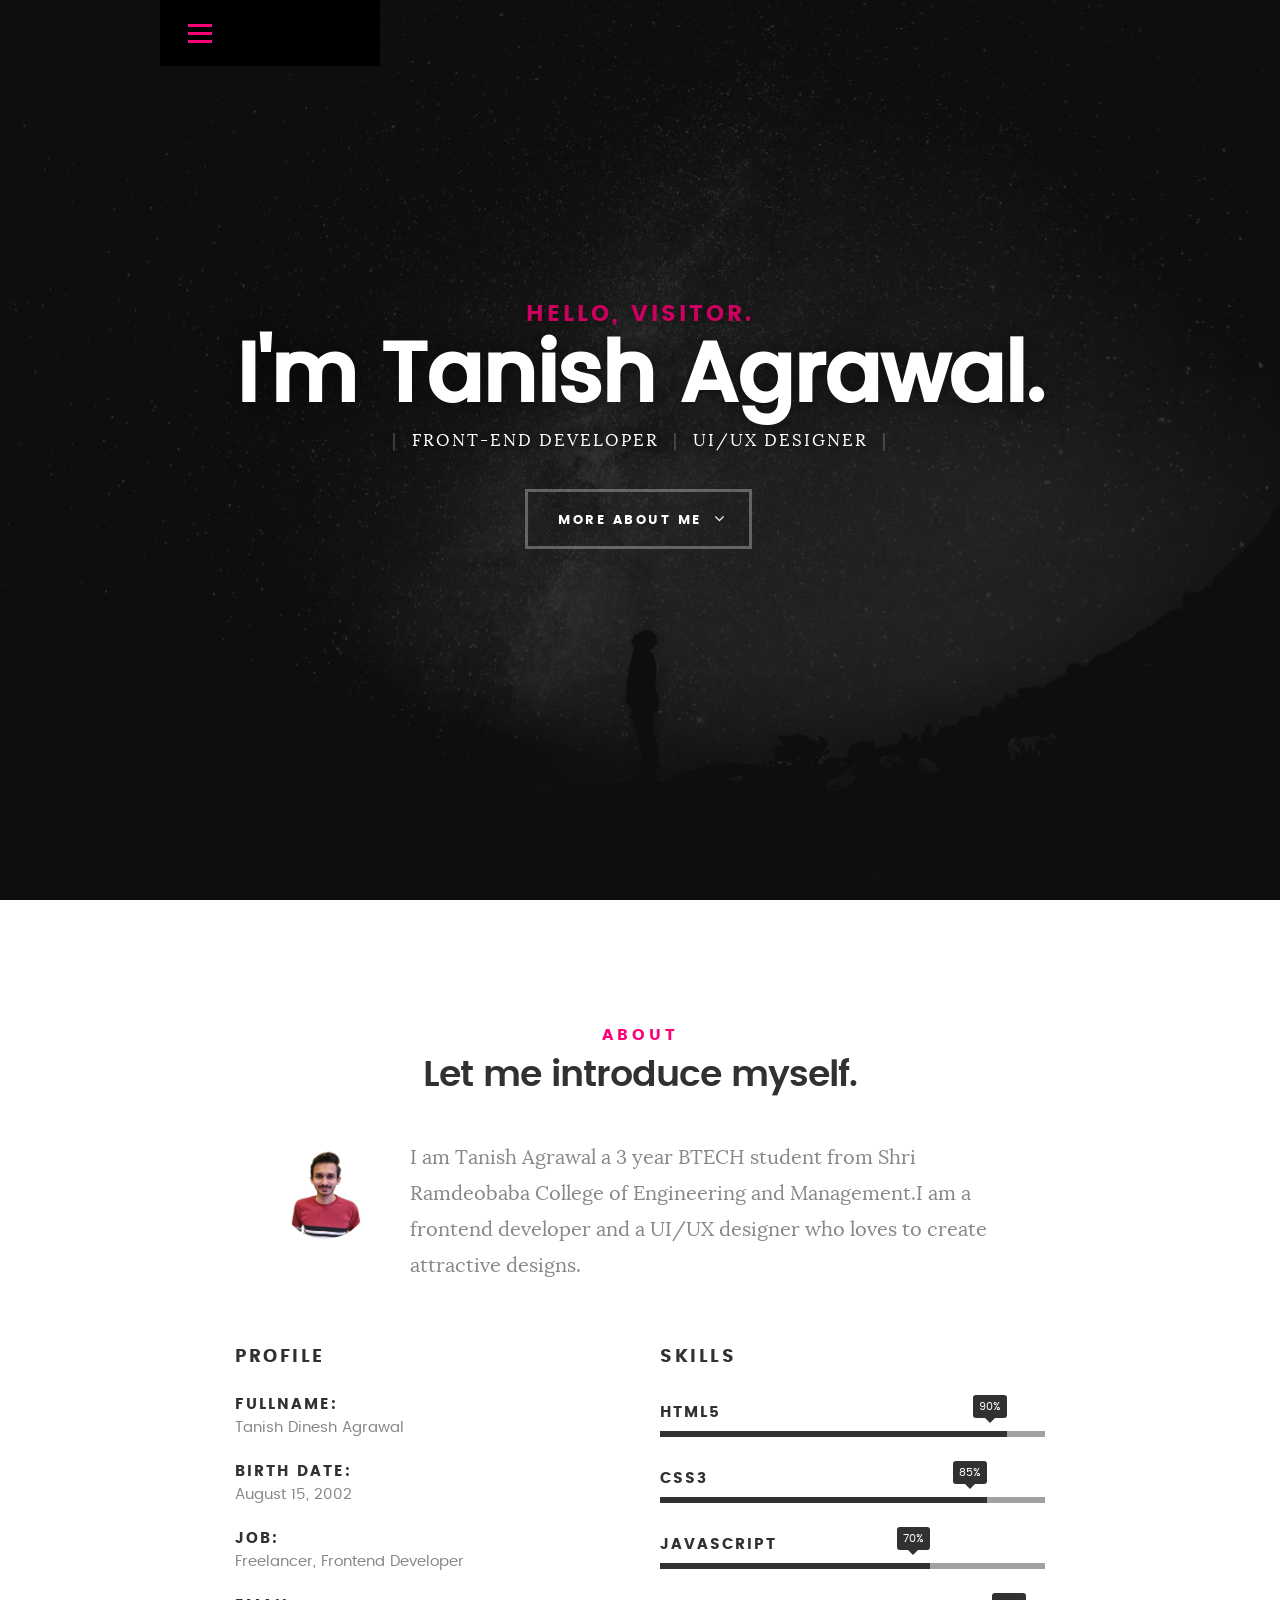
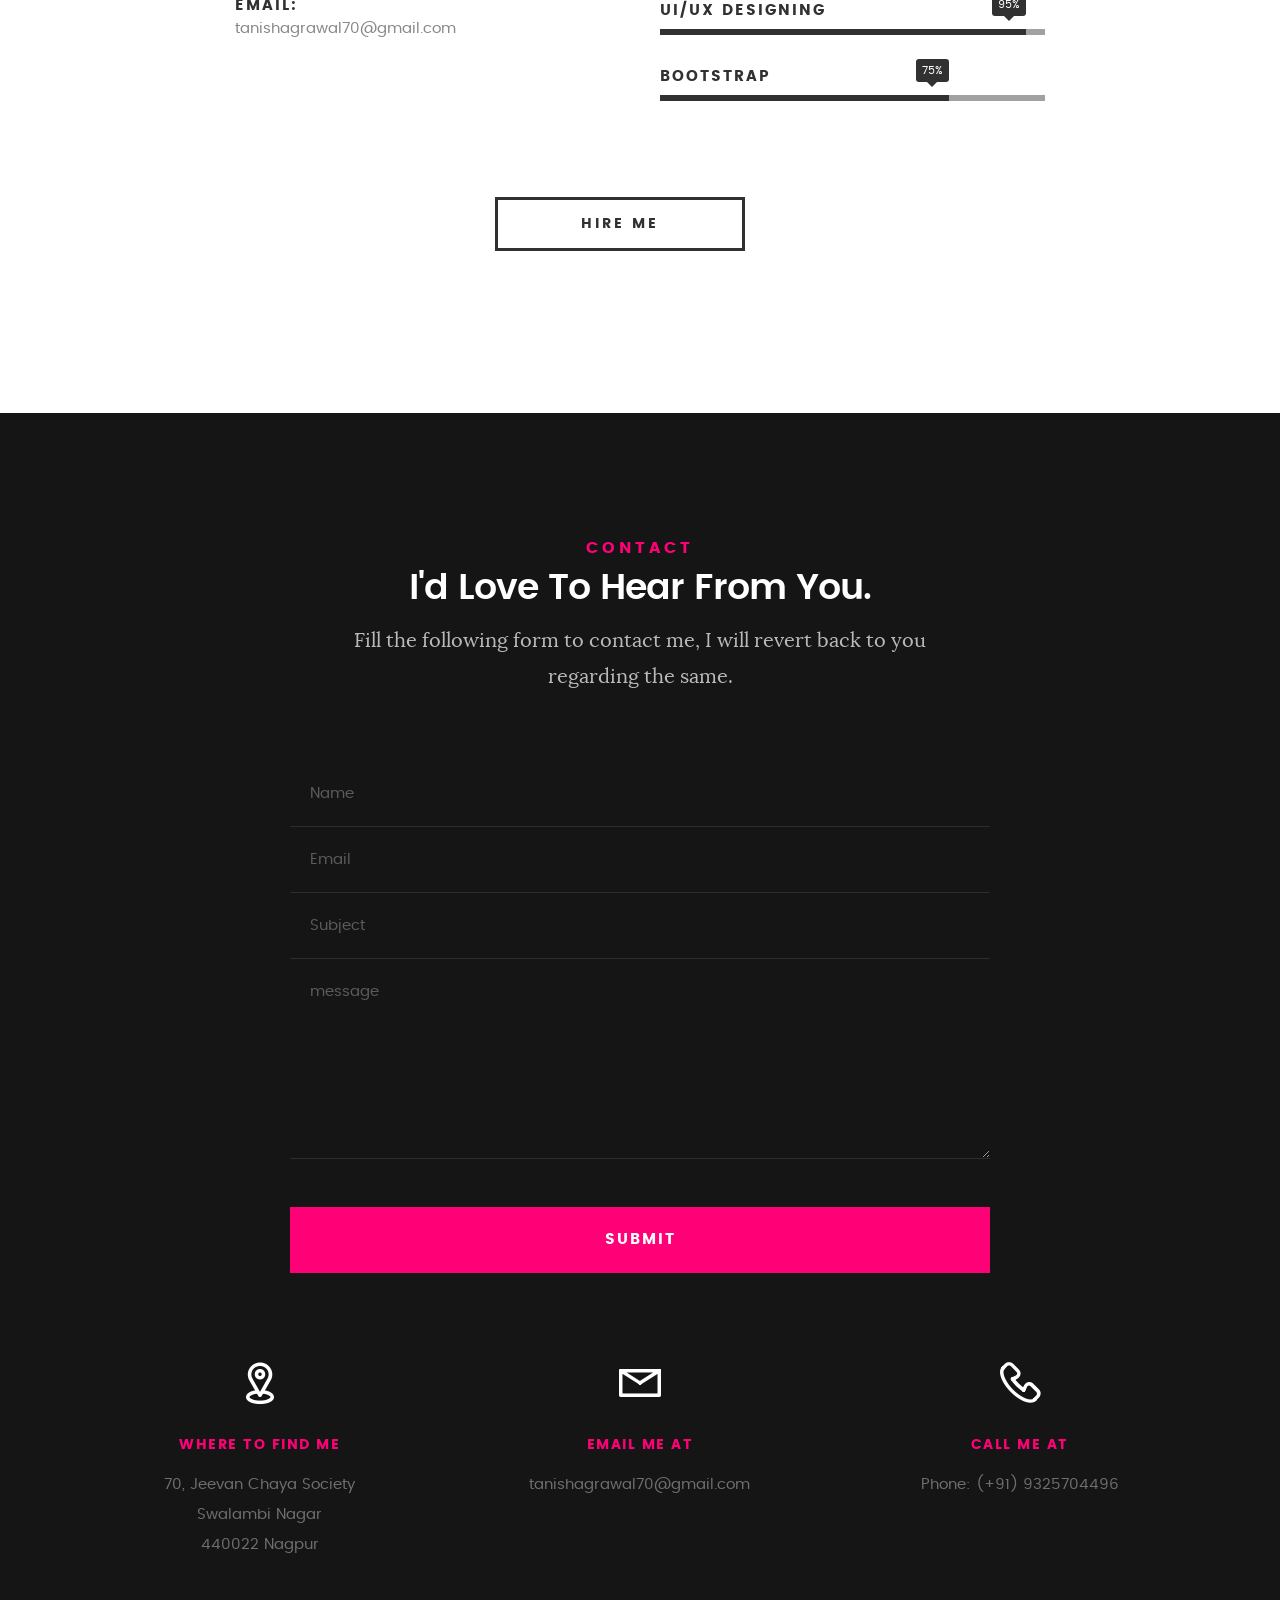
<file: index.html>
<!DOCTYPE html>
<html class="no-js" lang="en">
<head>


   <meta charset="utf-8">
	<title>Portfolio Website</title>
	<meta name="description" content="">
	<meta name="author" content="">


	<meta name="viewport" content="width=device-width, initial-scale=1, maximum-scale=1">


   <link rel="stylesheet" href="css/base.css">
   <link rel="stylesheet" href="css/main.css">
   <link rel="stylesheet" href="css/vendor.css">


	<script src="js/modernizr.js"></script>
	<script src="js/pace.min.js"></script>


</head>

<body id="top">

   <header>
   	<div class="row">

   		<div class="top-bar">
   			<a class="menu-toggle" href="#"><span>Menu</span></a>


		   	<nav id="main-nav-wrap">
					<ul class="main-navigation">
						<li class="current"><a class="smoothscroll"  href="#intro" title="">Home</a></li>
						<li><a class="smoothscroll"  href="#about" title="">About</a></li>
						<li><a class="smoothscroll"  href="#contact" title="">Contact</a></li>
					</ul>
				</nav>
   		</div> <!-- /top-bar -->

   	</div> <!-- /row -->
   </header> <!-- /header -->

	<!-- intro section
   ================================================== -->
   <section id="intro">

   	<div class="intro-overlay"></div>

   	<div class="intro-content">
   		<div class="row">

   			<div class="col-twelve">

	   			<h5>Hello, Visitor.</h5>
	   			<h1>I'm Tanish Agrawal.</h1>

	   			<p class="intro-position">
	   				<span>Front-end Developer</span>
	   				<span>UI/UX Designer</span>
	   			</p>

	   			<a class="button stroke smoothscroll" href="#about" title="">More About Me</a>

	   		</div>

   		</div>
   	</div> <!-- /intro-content -->



   </section> <!-- /intro -->


   <!-- about section
   ================================================== -->
   <section id="about">

   	<div class="row section-intro">
   		<div class="col-twelve">

   			<h5>About</h5>
   			<h1>Let me introduce myself.</h1>

   			<div class="intro-info">

   				<img src="images/profile-pic.jpg" alt="Profile Picture">

   				<p class="lead">I am Tanish Agrawal a 3 year BTECH student from Shri Ramdeobaba College of Engineering and Management.I am a frontend developer and a UI/UX designer who loves to create attractive designs.</p>
   			</div>

   		</div>
   	</div> <!-- /section-intro -->

   	<div class="row about-content">

   		<div class="col-six tab-full">

   			<h3>Profile</h3>


   			<ul class="info-list">
   				<li>
   					<strong>Fullname:</strong>
   					<span>Tanish Dinesh Agrawal</span>
   				</li>
   				<li>
   					<strong>Birth Date:</strong>
   					<span>August 15, 2002</span>
   				</li>
   				<li>
   					<strong>Job:</strong>
   					<span>Freelancer, Frontend Developer</span>
   				</li>
   				<li>
   					<strong>Email:</strong>
   					<span>tanishagrawal70@gmail.com</span>
   				</li>

   			</ul> <!-- /info-list -->

   		</div>

   		<div class="col-six tab-full">

   			<h3>Skills</h3>

				<ul class="skill-bars">
				   <li>
				   	<div class="progress percent90"><span>90%</span></div>
				   	<strong>HTML5</strong>
				   </li>
				   <li>
				   	<div class="progress percent85"><span>85%</span></div>
				   	<strong>CSS3</strong>
				   </li>
				   <li>
				   	<div class="progress percent70"><span>70%</span></div>
				   	<strong>JavaScript</strong>
				   </li>
				   <li>
				   	<div class="progress percent95"><span>95%</span></div>
				   	<strong>Ui/UX Designing</strong>
				   </li>
				   <li>

				   	<div class="progress percent75"><span>75%</span></div>
				   	<strong>Bootstrap</strong>
				   </li>

				</ul> <!-- /skill-bars -->

   		</div>

   	</div>

   	<div class="row button-section">
   		<div class="col-twelve">
   			<a href="#contact" title="Hire Me" class="button stroke smoothscroll">Hire Me</a>
   	</div>

   </section> <!-- /process-->


   <!-- contact
   ================================================== -->
	<section id="contact">

		<div class="row section-intro">
   		<div class="col-twelve">

   			<h5>Contact</h5>
   			<h1>I'd Love To Hear From You.</h1>

   			<p class="lead">Fill the following form to contact me, I will revert back to you regarding the same.</p>

   		</div>
   	</div> <!-- /section-intro -->

   	<div class="row contact-form">

   		<div class="col-twelve">

            <!-- form -->
            <form name="contactForm" id="contactForm" method="post" action="">
      			<fieldset>

                  <div class="form-field">
 						   <input name="contactName" type="text" id="contactName" placeholder="Name" value="" minlength="2" required="">
                  </div>
                  <div class="form-field">
	      			   <input name="contactEmail" type="email" id="contactEmail" placeholder="Email" value="" required="">
	               </div>
                  <div class="form-field">
	     				   <input name="contactSubject" type="text" id="contactSubject" placeholder="Subject" value="">
	               </div>
                  <div class="form-field">
	                 	<textarea name="contactMessage" id="contactMessage" placeholder="message" rows="10" cols="50" required=""></textarea>
	               </div>
                 <div class="form-field">
                     <button class="submitform">Submit</button>
                     <div id="submit-loader">
                        <div class="text-loader">Sending...</div>
       				      <div class="s-loader">
								  	<div class="bounce1"></div>
								  	<div class="bounce2"></div>
								  	<div class="bounce3"></div>
								</div>
							</div>
                  </div>

      			</fieldset>
      		</form> <!-- Form End -->

            <!-- contact-warning -->
            <div id="message-warning">
            </div>
            <!-- contact-success -->
      		<div id="message-success">
               <i class="fa fa-check"></i>Your message was sent, thank you!<br>
      		</div>

         </div> <!-- /col-twelve -->

   	</div> <!-- /contact-form -->

   	<div class="row contact-info">

   		<div class="col-four tab-full">

   			<div class="icon">
   				<i class="icon-pin"></i>
   			</div>

   			<h5>Where to find me</h5>

   			<p>
            70, Jeevan Chaya Society<br>
            Swalambi Nagar<br>
            440022 Nagpur
            </p>

   		</div>

   		<div class="col-four tab-full collapse">

   			<div class="icon">
   				<i class="icon-mail"></i>
   			</div>

   			<h5>Email Me At</h5>

   			<p>tanishagrawal70@gmail.com<br>
			   </p>

   		</div>

   		<div class="col-four tab-full">

   			<div class="icon">
   				<i class="icon-phone"></i>
   			</div>

   			<h5>Call Me At</h5>

   			<p>Phone: (+91) 9325704496<br>


			   </p>

   		</div>

   	</div> <!-- /contact-info -->

	</section> <!-- /contact -->




   <!-- Java Script
   ================================================== -->
   <script src="js/jquery-2.1.3.min.js"></script>
   <script src="js/plugins.js"></script>
   <script src="js/main.js"></script>

</body>

</html>
</file>
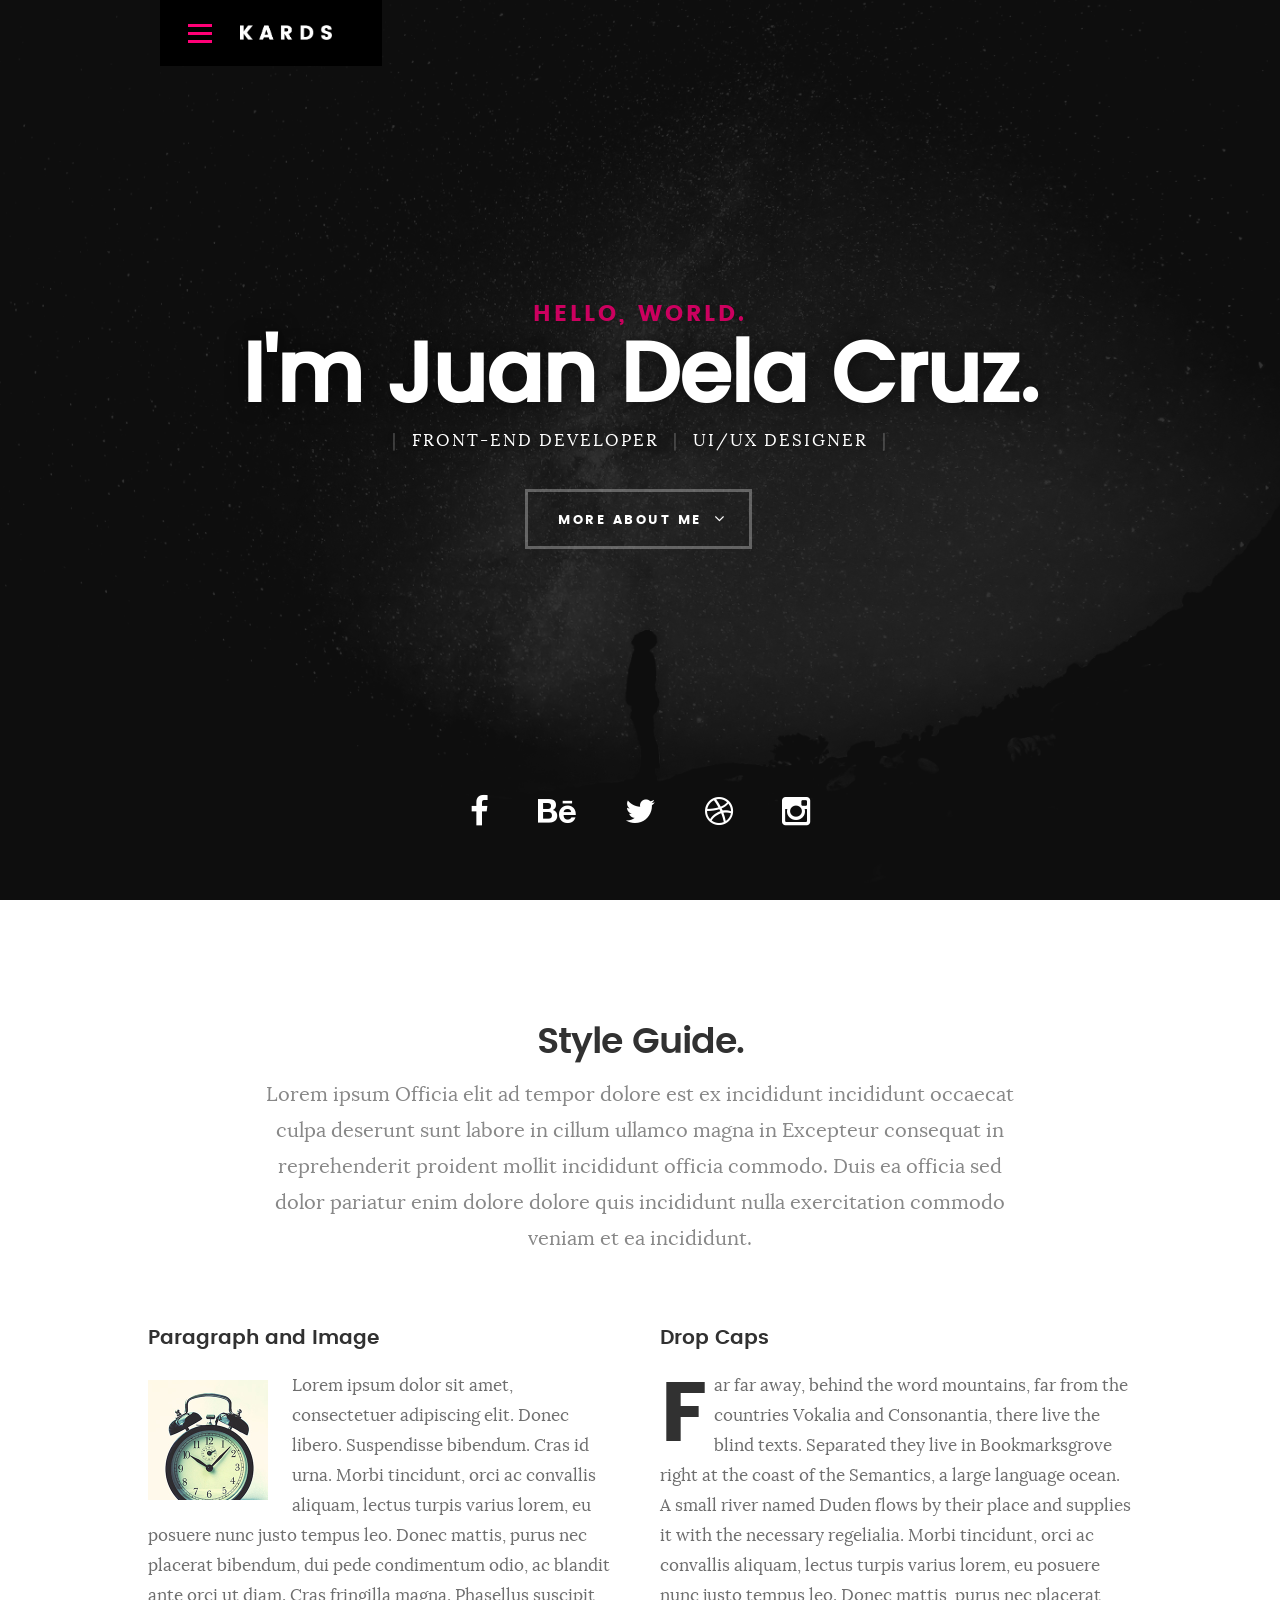
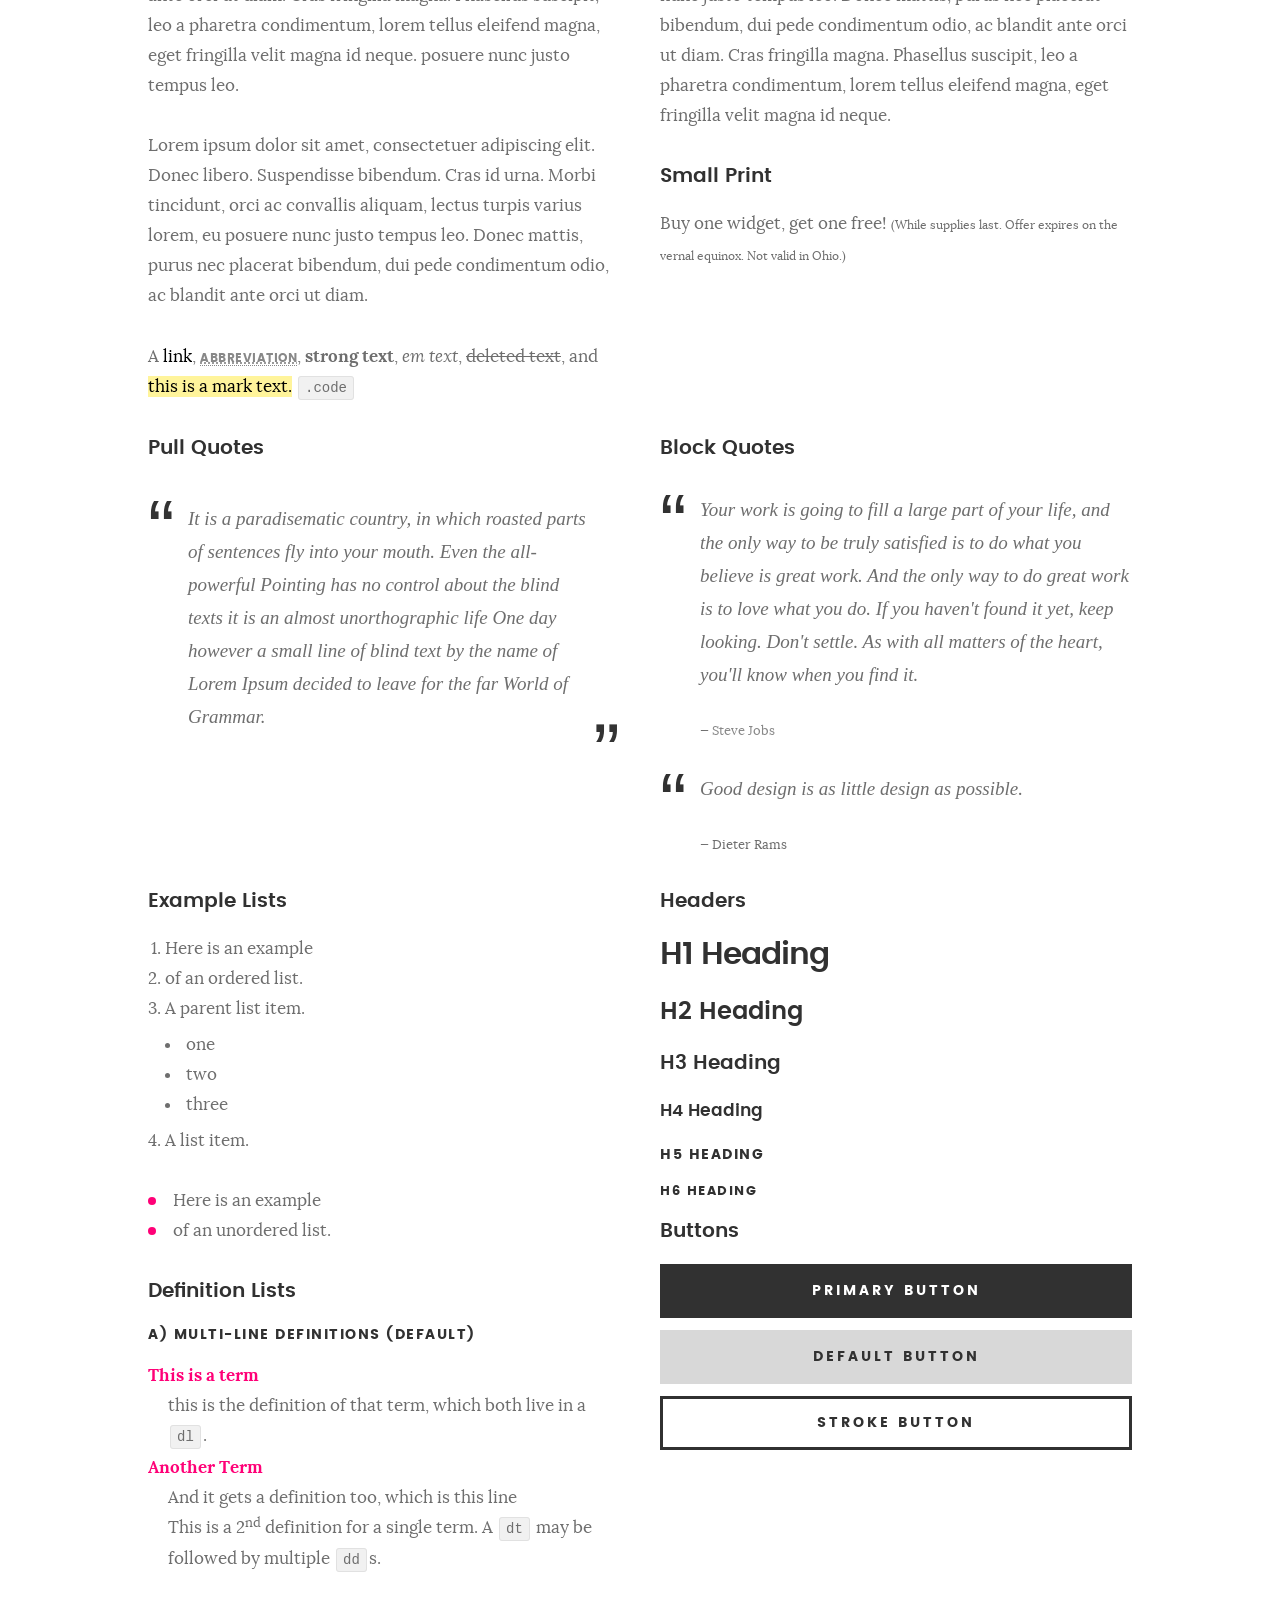
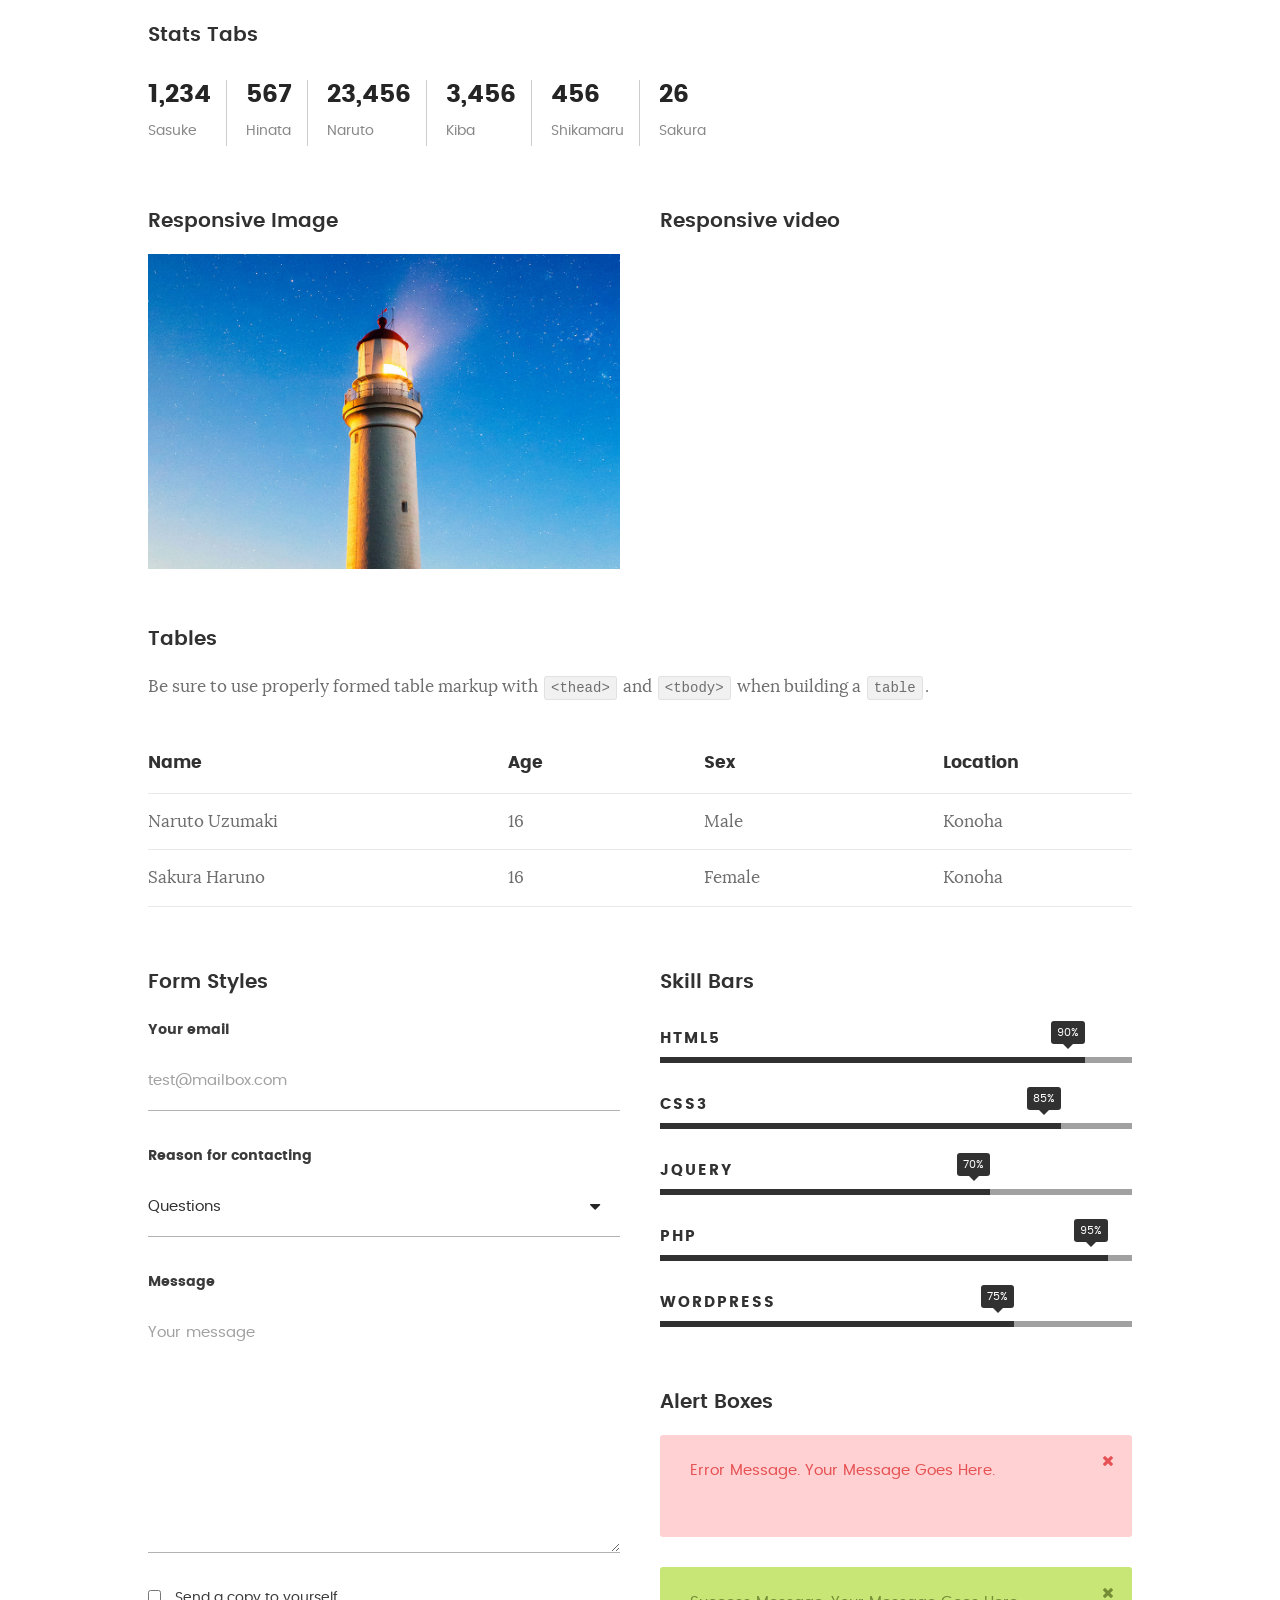
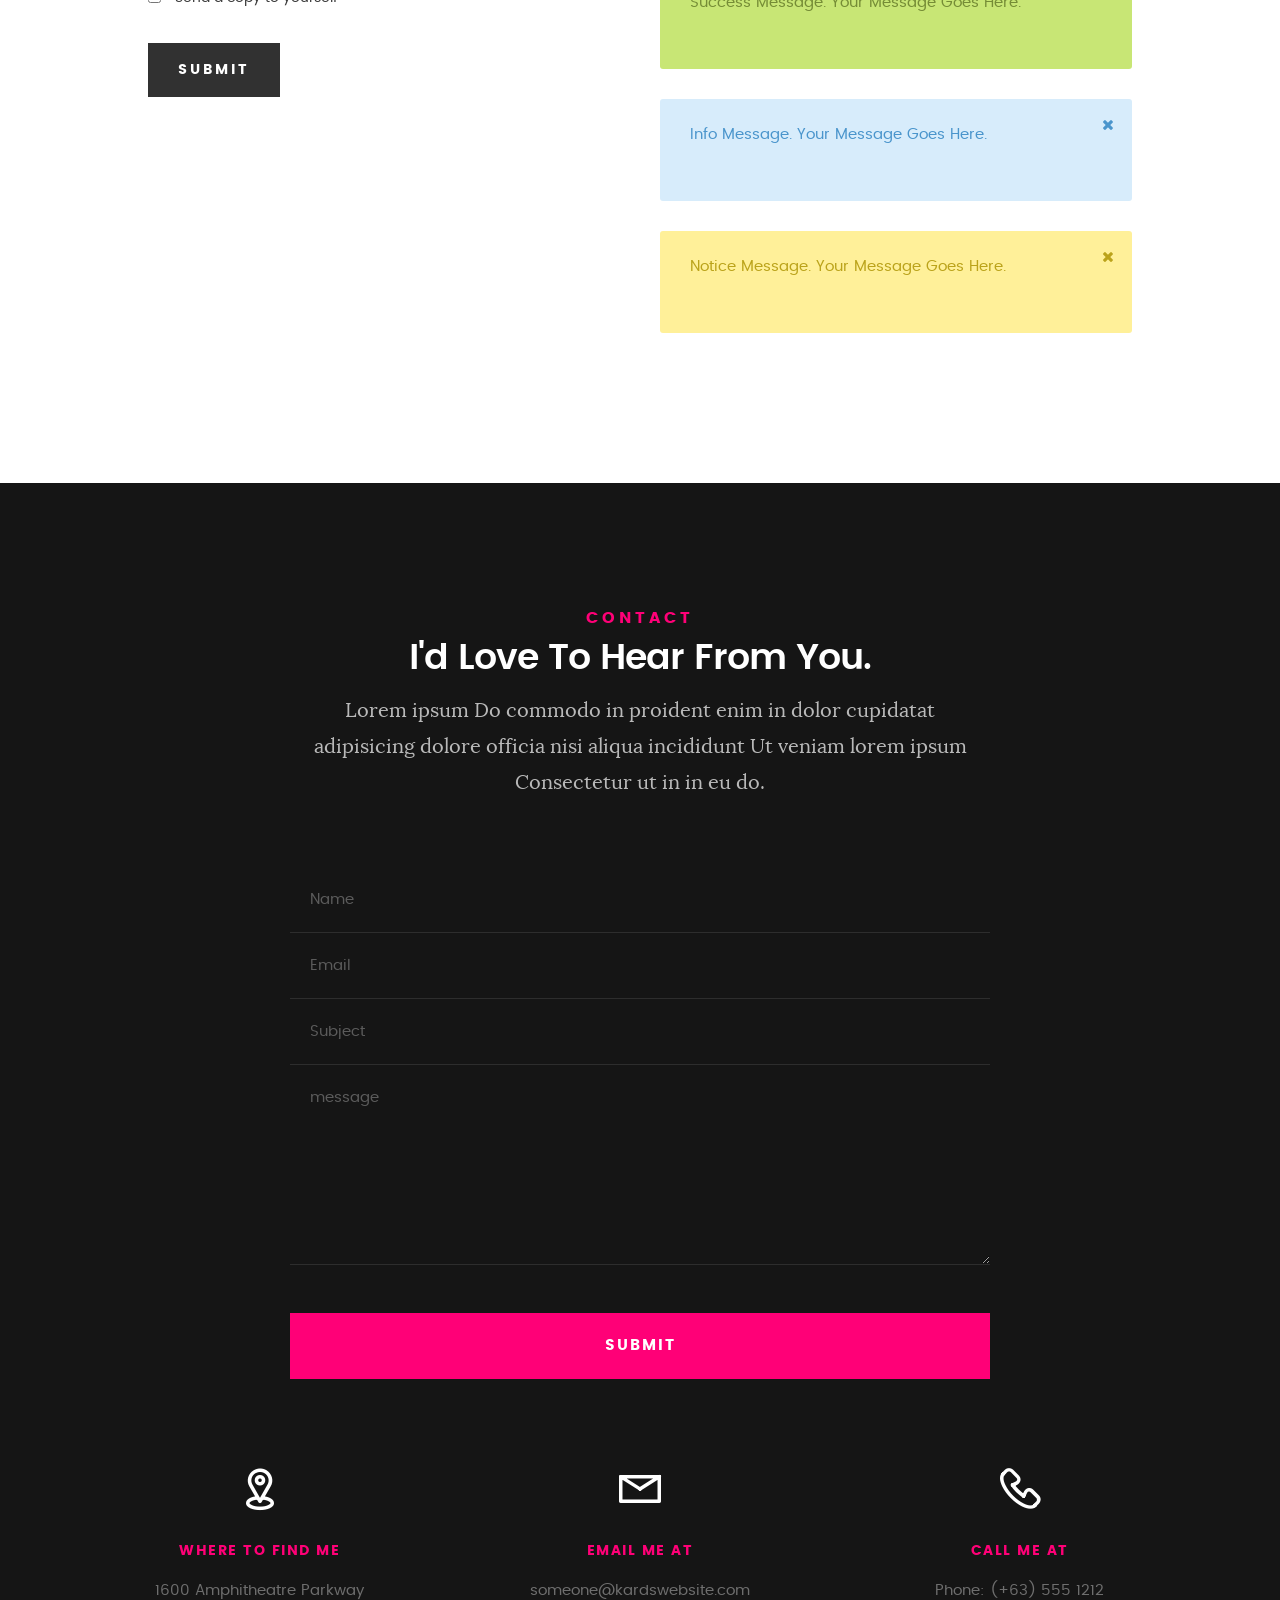
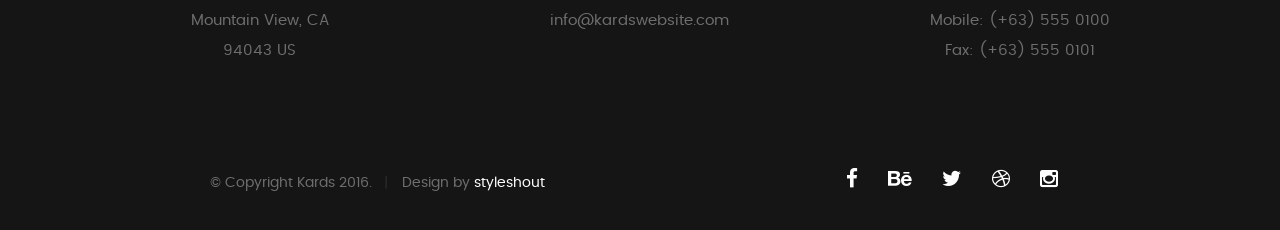
<file: styles.html>
<!DOCTYPE html>
<!--[if IE 8 ]><html class="no-js oldie ie8" lang="en"> <![endif]-->
<!--[if IE 9 ]><html class="no-js oldie ie9" lang="en"> <![endif]-->
<!--[if (gte IE 9)|!(IE)]><!--><html class="no-js" lang="en"> <!--<![endif]-->
<head>

   <!--- basic page needs
   ================================================== -->
   <meta charset="utf-8">
	<title>Style Demo - Kards</title>
	<meta name="description" content="">
	<meta name="author" content="">

   <!-- mobile specific metas
   ================================================== -->
	<meta name="viewport" content="width=device-width, initial-scale=1, maximum-scale=1">

 	<!-- CSS
   ================================================== -->
   <link rel="stylesheet" href="css/base.css">
   <link rel="stylesheet" href="css/main.css">
   <link rel="stylesheet" href="css/vendor.css">

   <style type="text/css" media="screen">

   	#styles {
   		background: white;
   		padding-top: 12rem;
   		padding-bottom: 12rem;
   	}
   	#styles .row {
   		max-width: 1024px;
     	}
     	#styles .section-intro {
   		max-width: 800px;
     	}

   </style>

   <!-- script
   ================================================== -->
	<script src="js/modernizr.js"></script>
	<script src="js/pace.min.js"></script>

   

</head>

<body id="top">

	<!-- header
   ================================================== -->
   <header>
   	<div class="row">

   		<div class="top-bar">
   			<a class="menu-toggle" href="#"><span>Menu</span></a>

	   		<div class="logo">
		         <a href="index.html">KARDS</a>
		      </div>

		   	<nav id="main-nav-wrap">
					<ul class="main-navigation">
						<li><a href="index.html#intro" title="">Home</a></li>
						<li><a href="index.html#about" title="">About</a></li>
						<li><a href="index.html#resume" title="">Resume</a></li>
						<li><a href="index.html#portfolio" title="">Portfolio</a></li>
						<li><a href="index.html#services" title="">Services</a></li>
						<li><a class="smoothscroll"  href="#contact" title="">Contact</a></li>
						<li><a href="styles.html" title="">Style Demo</a></li>
					</ul>
				</nav>
   		</div> <!-- /top-bar -->

   	</div> <!-- /row -->
   </header> <!-- /header -->

	<!-- intro section
   ================================================== -->
   <section id="intro">

   	<div class="intro-overlay"></div>

   	<div class="intro-content">
   		<div class="row">

   			<div class="col-twelve">

	   			<h5>Hello, World.</h5>
	   			<h1>I'm Juan Dela Cruz.</h1>

	   			<p class="intro-position">
	   				<span>Front-end Developer</span>
	   				<span>UI/UX Designer</span>
	   			</p>

	   			<a class="button stroke smoothscroll" href="#about" title="">More About Me</a>

	   		</div>

   		</div>
   	</div> <!-- /intro-content -->

   	<ul class="intro-social">
         <li><a href="#"><i class="fa fa-facebook"></i></a></li>
         <li><a href="#"><i class="fa fa-behance"></i></a></li>
         <li><a href="#"><i class="fa fa-twitter"></i></a></li>
         <li><a href="#"><i class="fa fa-dribbble"></i></a></li>
         <li><a href="#"><i class="fa fa-instagram"></i></a></li>
      </ul> <!-- /intro-social -->

   </section> <!-- /intro -->


   <!-- Style Demo
   ================================================== -->
   <section id="styles">

   	<div class="row section-intro">

   		<div class="col-twelve">

   			<h1>Style Guide.</h1>

   			<p class="lead">Lorem ipsum Officia elit ad tempor dolore est ex incididunt incididunt occaecat culpa deserunt sunt labore in cillum ullamco magna in Excepteur consequat in reprehenderit proident mollit incididunt officia commodo.
   			Duis ea officia sed dolor pariatur enim dolore dolore quis incididunt nulla exercitation commodo veniam et ea incididunt.</p>

   		</div>

     	</div> <!-- /row -->

     	<div class="row">

     		<div class="col-six tab-full">

		      <h3>Paragraph and Image</h3>

		      <p><a href="#"><img width="120" height="120" class="pull-left" alt="sample-image" src="images/sample-image.jpg"></a>
		  		Lorem ipsum dolor sit amet, consectetuer adipiscing elit. Donec libero. Suspendisse bibendum.
		  		Cras id urna. Morbi tincidunt, orci ac convallis aliquam, lectus turpis varius lorem, eu
		  		posuere nunc justo tempus leo. Donec mattis, purus nec placerat bibendum, dui pede condimentum
		  		odio, ac blandit ante orci ut diam. Cras fringilla magna. Phasellus suscipit, leo a pharetra
		  		condimentum, lorem tellus eleifend magna, eget fringilla velit magna id neque.
		  		posuere nunc justo tempus leo. </p>

		  		<p>
		  		Lorem ipsum dolor sit amet, consectetuer adipiscing elit. Donec libero. Suspendisse bibendum.
		  		Cras id urna. Morbi tincidunt, orci ac convallis aliquam, lectus turpis varius lorem, eu
		  		posuere nunc justo tempus leo. Donec mattis, purus nec placerat bibendum, dui pede condimentum
		  		odio, ac blandit ante orci ut diam.
 			   </p>

            <p>A <a href="#">link</a>,
  			   <abbr title="this really isn't a very good description">abbreviation</abbr>,
  			   <strong>strong text</strong>,
            <em>em text</em>,
  			   <del>deleted text</del>, and
            <mark>this is a mark text.</mark>
            <code>.code</code>
          	</p>

         </div>

         <div class="col-six tab-full">

            <h3>Drop Caps</h3>

	         <p class="drop-cap">Far far away, behind the word mountains, far from the countries Vokalia and Consonantia,
	         there live the blind texts. Separated they live in Bookmarksgrove right at the coast of the
	         Semantics, a large language ocean. A small river named Duden flows by their place and supplies it with the necessary regelialia. Morbi tincidunt, orci ac convallis aliquam, lectus turpis varius lorem, eu	posuere nunc justo tempus leo. Donec mattis, purus nec placerat bibendum, dui pede condimentum odio, ac blandit ante orci ut diam. Cras fringilla magna. Phasellus suscipit, leo a pharetra condimentum, lorem tellus eleifend magna, eget fringilla velit magna id neque.
		  		</p>

		      <h3>Small Print</h3>

		      <p>Buy one widget, get one free!
		  		<small>(While supplies last. Offer expires on the vernal equinox. Not valid in Ohio.)</small>
		  		</p>

		   </div>

		</div> <!-- /row -->

		<div class="row">

		  	<div class="col-six tab-full">

		      <h3>Pull Quotes</h3>

		      <aside class="pull-quote">
				   <blockquote>
					   <p>It is a paradisematic country, in which roasted parts of
		            sentences fly into your mouth. Even the all-powerful Pointing has no control about the blind
		            texts it is an almost unorthographic life One day however a small line of blind text by the name
		            of Lorem Ipsum decided to leave for the far World of Grammar.</p>
					</blockquote>
				</aside>

		   </div>

		   <div class="col-six tab-full">

		      <h3>Block Quotes</h3>

		      <blockquote cite="http://where-i-got-my-info-from.com">
				   <p>Your work is going to fill a large part of your life, and the only way to be truly satisfied is
		         to do what you believe is great work. And the only way to do great work is to love what you do.
		         If you haven't found it yet, keep looking. Don't settle. As with all matters of the heart, you'll know when you find it.
		         </p>

					<cite>
					   <a href="#">Steve Jobs</a>
					</cite>
			   </blockquote>

		      <blockquote>
		         <p>Good design is as little design as possible.</p>
		         <cite>Dieter Rams</cite>
		      </blockquote>

		   </div>

		</div> <!-- /row -->

		<div class="row half-bottom">

		 	<div class="col-six tab-full">

		      <h3>Example Lists</h3>

		      <ol>
				   <li>Here is an example</li>
				   <li>of an ordered list.</li>
				   <li>A parent list item.
				   	<ul>
				   		<li>one</li>
				   		<li>two</li>
				   		<li>three</li>
				   	</ul>
				   </li>
				   <li>A list item.</li>
			   </ol>

		      <ul class="disc">
				   <li>Here is an example</li>
				   <li>of an unordered list.</li>
			   </ul>

			   <h3>Definition Lists</h3>

		      <h5>a) Multi-line Definitions (default)</h5>

		      <dl>
				   <dt><strong>This is a term</strong></dt>
				      <dd>this is the definition of that term, which both live in a <code>dl</code>.</dd>
				   <dt><strong>Another Term</strong></dt>
				      <dd>And it gets a definition too, which is this line</dd>
				      <dd>This is a 2<sup>nd</sup> definition for a single term. A <code>dt</code> may be followed by multiple <code>dd</code>s.</dd>
			   </dl>

		   </div>

		   <div class="col-six tab-full">

		      <h3>Headers</h3>

		      <h1>H1 Heading</h1>
		      <h2>H2 Heading</h2>
		      <h3>H3 Heading</h3>
		      <h4>H4 Heading</h4>
		      <h5>H5 Heading</h5>
		      <h6>H6 Heading</h6>

		      <h3>Buttons</h3>

		    	<p>
		     		<a class="button button-primary full-width" href="#">Primary Button</a>
		     		<a class="button full-width" href="#">Default Button</a>
		     		<a class="button stroke full-width" href="#">Stroke Button</a>
		     	</p>

		   </div>

		</div> <!-- /row -->

		<div class="row">

		   <div class="col-twelve">

		    	<h3>Stats Tabs</h3>

		      <ul class="stats-tabs">
				   <li><a href="#">1,234 <em>Sasuke</em></a></li>
				   <li><a href="#">567 <em>Hinata</em></a></li>
				   <li><a href="#">23,456 <em>Naruto</em></a></li>
				   <li><a href="#">3,456 <em>Kiba</em></a></li>
				   <li><a href="#">456 <em>Shikamaru</em></a></li>
				   <li><a href="#">26 <em>Sakura</em></a></li>
				</ul>

		   </div>

		</div> <!-- /row -->

		<div class="row half-bottom">

      	<div class="col-six tab-full">

      		<h3>Responsive Image</h3>

      		<p><img src="images/portfolio/modals/m-lighthouse.jpg"></p>

      	</div>

      	<div class="col-six tab-full">

      		<h3>Responsive video</h3>

      		<div class="fluid-video-wrapper">
                  <iframe src="http://player.vimeo.com/video/14592941?title=0&amp;byline=0&amp;portrait=0&amp;color=F64B39" width="500" height="281" frameborder="0" webkitallowfullscreen mozallowfullscreen allowfullscreen></iframe>
            </div>

      	</div>

      </div> <!-- /row -->

      <div class="row add-bottom">

      	<div class="col-twelve">

      		<h3>Tables</h3>
      		<p>Be sure to use properly formed table markup with <code>&lt;thead&gt;</code> and <code>&lt;tbody&gt;</code> when building a <code>table</code>.</p>

      		<div class="table-responsive">

      			<table>
					  <thead>
					    <tr>
					      <th>Name</th>
					      <th>Age</th>
					      <th>Sex</th>
					      <th>Location</th>
					    </tr>
					  </thead>
					  <tbody>
					    <tr>
					      <td>Naruto Uzumaki</td>
					      <td>16</td>
					      <td>Male</td>
					      <td>Konoha</td>
					    </tr>
					    <tr>
					      <td>Sakura Haruno</td>
					      <td>16</td>
					      <td>Female</td>
					      <td>Konoha</td>
					    </tr>
					  </tbody>
					</table>

      		</div>

      	</div>

      </div> <!--row -->

      <div class="row">

		   <div class="col-six tab-full">

		      <h3>Form Styles</h3>

		         <form>
			        	<div>
			         	<label for="sampleInput">Your email</label>
			         	<input class="full-width" type="email" placeholder="test@mailbox.com" id="sampleInput">
			         </div>
			         <div>
			         	<label for="sampleRecipientInput">Reason for contacting</label>
			         	<div class="ss-custom-select">
			         		<select class="full-width" id="sampleRecipientInput">
				           		<option value="Option 1">Questions</option>
				           		<option value="Option 2">Report</option>
				           		<option value="Option 3">Others</option>
				         	</select>
			         	</div>
			         </div>

			       	<label for="exampleMessage">Message</label>
			       	<textarea class="full-width" placeholder="Your message" id="exampleMessage"></textarea>

			        	<label class="add-bottom">
			           	<input type="checkbox">
			           	<span class="label-text">Send a copy to yourself</span>
			        	</label>

			        	<input class="button-primary" type="submit" value="Submit">

			      </form>

		      </div>

		      <div class="col-six tab-full">

		      		<h3>Skill Bars</h3>

		      		<ul class="skill-bars">
						   <li>
						   	<div class="progress percent90"><span>90%</span></div>
						   	<strong>HTML5</strong>
						   </li>
						   <li>
						   	<div class="progress percent85"><span>85%</span></div>
						   	<strong>CSS3</strong>
						   </li>
						   <li>
						   	<div class="progress percent70"><span>70%</span></div>
						   	<strong>JQuery</strong>
						   </li>
						   <li>
						   	<div class="progress percent95"><span>95%</span></div>
						   	<strong>PHP</strong>
						   </li>
						   <li>

						   	<div class="progress percent75"><span>75%</span></div>
						   	<strong>Wordpress</strong>
						   </li>

						</ul> <!-- /skill-bars -->


			        <h3>Alert Boxes</h3>

			        <div class="alert-box ss-error hideit">
				        <p>Error Message. Your Message Goes Here.</p>
				        <i class="fa fa-times close"></i>
			        </div><!-- /error -->

			        <div class="alert-box ss-success hideit">
				        <p>Success Message. Your Message Goes Here.</p>
				        <i class="fa fa-times close"></i>
			        </div><!-- /success -->

			        <div class="alert-box ss-info hideit">
				         <p>Info Message. Your Message Goes Here.</p>
				        <i class="fa fa-times close"></i>
			        </div><!-- /info -->

			        <div class="alert-box ss-notice hideit">
				        <p>Notice Message. Your Message Goes Here.</p>
				        <i class="fa fa-times close"></i>
			        </div><!-- /notice -->

			  </div>

		</div> <!-- /row -->

   </section> <!--styles -->


   <!-- contact
   ================================================== -->
	<section id="contact">

		<div class="row section-intro">
   		<div class="col-twelve">

   			<h5>Contact</h5>
   			<h1>I'd Love To Hear From You.</h1>

   			<p class="lead">Lorem ipsum Do commodo in proident enim in dolor cupidatat adipisicing dolore officia nisi aliqua incididunt Ut veniam lorem ipsum Consectetur ut in in eu do.</p>

   		</div>
   	</div> <!-- /section-intro -->

   	<div class="row contact-form">

   		<div class="col-twelve">

            <!-- form -->
            <form name="contactForm" id="contactForm" method="post" action="">
      			<fieldset>

                  <div class="form-field">
 						   <input name="contactName" type="text" id="contactName" placeholder="Name" value="" minlength="2" required="">
                  </div>
                  <div class="form-field">
	      			   <input name="contactEmail" type="email" id="contactEmail" placeholder="Email" value="" required="">
	               </div>
                  <div class="form-field">
	     				   <input name="contactSubject" type="text" id="contactSubject" placeholder="Subject" value="">
	               </div>
                  <div class="form-field">
	                 	<textarea name="contactMessage" id="contactMessage" placeholder="message" rows="10" cols="50" required=""></textarea>
	               </div>
                 <div class="form-field">
                     <button class="submitform">Submit</button>
                     <div id="submit-loader">
                        <div class="text-loader">Sending...</div>
       				      <div class="s-loader">
								  	<div class="bounce1"></div>
								  	<div class="bounce2"></div>
								  	<div class="bounce3"></div>
								</div>
							</div>
                  </div>

      			</fieldset>
      		</form> <!-- Form End -->

            <!-- contact-warning -->
            <div id="message-warning"></div>
            <!-- contact-success -->
      		<div id="message-success">
               <i class="fa fa-check"></i>Your message was sent, thank you!<br>
      		</div>

         </div> <!-- /col-twelve -->

   	</div> <!-- /contact-form -->

   	<div class="row contact-info">

   		<div class="col-four tab-full">

   			<div class="icon">
   				<i class="icon-pin"></i>
   			</div>

   			<h5>Where to find me</h5>

   			<p>
            1600 Amphitheatre Parkway<br>
            Mountain View, CA<br>
            94043 US
            </p>

   		</div>

   		<div class="col-four tab-full collapse">

   			<div class="icon">
   				<i class="icon-mail"></i>
   			</div>

   			<h5>Email Me At</h5>

   			<p>someone@kardswebsite.com<br>
			   	info@kardswebsite.com
			   </p>

   		</div>

   		<div class="col-four tab-full">

   			<div class="icon">
   				<i class="icon-phone"></i>
   			</div>

   			<h5>Call Me At</h5>

   			<p>Phone: (+63) 555 1212<br>
			   	Mobile: (+63) 555 0100<br>
			     	Fax: (+63) 555 0101
			   </p>

   		</div>

   	</div> <!-- /contact-info -->

	</section> <!-- /contact -->


   <!-- footer
   ================================================== -->

   <footer>
     	<div class="row">

     		<div class="col-six tab-full pull-right social">

     			<ul class="footer-social">
			      <li><a href="#"><i class="fa fa-facebook"></i></a></li>
			      <li><a href="#"><i class="fa fa-behance"></i></a></li>
			      <li><a href="#"><i class="fa fa-twitter"></i></a></li>
			      <li><a href="#"><i class="fa fa-dribbble"></i></a></li>
			      <li><a href="#"><i class="fa fa-instagram"></i></a></li>
			   </ul>

	      </div>

      	<div class="col-six tab-full">
	      	<div class="copyright">
		        	<span>© Copyright Kards 2016.</span>
		        	<span>Design by <a href="http://www.styleshout.com/">styleshout</a></span>
		         </div>
	      	</div>

	      	<div id="go-top">
		         <a class="smoothscroll" title="Back to Top" href="#top"><i class="fa fa-long-arrow-up"></i></a>
		      </div>

      	</div> <!-- /row -->
   </footer>

   <div id="preloader">
    	<div id="loader"></div>
   </div>

   <!-- Java Script
   ================================================== -->
   <script src="js/jquery-2.1.3.min.js"></script>
   <script src="js/plugins.js"></script>
   <script src="js/main.js"></script>

</body>

</html>
</file>
<file: css/base.css>
/**
 * =================================================================== 
 *
 *  Kards v1.0 Base Stylesheet
 *  url: styleshout.com
 *  03-01-2016
 *  ------------------------------------------------------------------
 *  TOC:
 *  01. reset
 *  02. basic/base setup styles
 *  03. grid
 *  04. MISC
 *
 * =================================================================== 
 */

/** 
 * ===================================================================
 * 01. reset - normalize.css v3.0.2 | MIT License | git.io/normalize
 *
 * ------------------------------------------------------------------- 
 */
html {
	font-family: sans-serif;
	-ms-text-size-adjust: 100%;
	-webkit-text-size-adjust: 100%;
}

body {
	margin: 0;
}

article,
aside,
details,
figcaption,
figure,
footer,
header,
hgroup,
main,
menu,
nav,
section,
summary {
	display: block;
}

audio,
canvas,
progress,
video {
	display: inline-block;
	vertical-align: baseline;
}

audio:not([controls]) {
	display: none;
	height: 0;
}

[hidden],
template {
	display: none;
}

a {
	background: transparent;
}

a:active,
a:hover {
	outline: 0;
}

abbr[title] {
	border-bottom: 1px dotted;
}

b,
strong {
	font-weight: bold;
}

dfn {
	font-style: italic;
}

h1 {
	font-size: 2em;
	margin: 0.67em 0;
}

mark {
	background: #ff0;
	color: #000;
}

small {
	font-size: 80%;
}

sub,
sup {
	font-size: 75%;
	line-height: 0;
	position: relative;
	vertical-align: baseline;
}

sup {
	top: -0.5em;
}

sub {
	bottom: -0.25em;
}

img {
	border: 0;
}

svg:not(:root) {
	overflow: hidden;
}

figure {
	margin: 1em 40px;
}

hr {
	-moz-box-sizing: content-box;
	box-sizing: content-box;
	height: 0;
}

pre {
	overflow: auto;
}

code,
kbd,
pre,
samp {
	font-family: monospace, monospace;
	font-size: 1em;
}

button,
input,
optgroup,
select,
textarea {
	color: inherit;
	font: inherit;
	margin: 0;
}

button {
	overflow: visible;
}

button,
select {
	text-transform: none;
}

button,
html input[type="button"],
input[type="reset"],
input[type="submit"] {
	-webkit-appearance: button;
	cursor: pointer;
}

button[disabled],
html input[disabled] {
	cursor: default;
}

button::-moz-focus-inner,
input::-moz-focus-inner {
	border: 0;
	padding: 0;
}

input {
	line-height: normal;
}

input[type="checkbox"],
input[type="radio"] {
	box-sizing: border-box;
	padding: 0;
}

input[type="number"]::-webkit-inner-spin-button,
input[type="number"]::-webkit-outer-spin-button {
	height: auto;
}

input[type="search"] {
	-webkit-appearance: textfield;
	-moz-box-sizing: content-box;
	-webkit-box-sizing: content-box;
	box-sizing: content-box;
}

input[type="search"]::-webkit-search-cancel-button,
input[type="search"]::-webkit-search-decoration {
	-webkit-appearance: none;
}

fieldset {
	border: 1px solid #c0c0c0;
	margin: 0 2px;
	padding: 0.35em 0.625em 0.75em;
}

legend {
	border: 0;
	padding: 0;
}

textarea {
	overflow: auto;
}

optgroup {
	font-weight: bold;
}

table {
	border-collapse: collapse;
	border-spacing: 0;
}

td,
th {
	padding: 0;
}

/** 
 * ===================================================================
 * 02. basic/base setup styles - (_basic.scss)
 *
 * ------------------------------------------------------------------- 
 */
html {
	font-size: 62.5%;
	box-sizing: border-box;
}

*,
*::before,
*::after {
	box-sizing: inherit;
}

body {
	font-weight: normal;
	line-height: 1;
	text-rendering: optimizeLegibility;
	word-wrap: break-word;
	-webkit-overflow-scrolling: touch;
	-webkit-text-size-adjust: none;
}

body,
input,
button {
	-moz-osx-font-smoothing: grayscale;
	-webkit-font-smoothing: antialiased;
}

/**
 * Media - (_basic.scss)
 * ------------------------------------------------------------------- 
 */
img,
video {
	max-width: 100%;
	height: auto;
}

/**
 * Typography resets - (_basic.scss)
 * ------------------------------------------------------------------- 
 */
div,
dl,
dt,
dd,
ul,
ol,
li,
h1,
h2,
h3,
h4,
h5,
h6,
pre,
form,
p,
blockquote,
th,
td {
	margin: 0;
	padding: 0;
}

h1,
h2,
h3,
h4,
h5,
h6 {
	-webkit-font-variant-ligatures: common-ligatures;
	-moz-font-variant-ligatures: common-ligatures;
	font-variant-ligatures: common-ligatures;
	text-rendering: optimizeLegibility;
}

em,
i {
	font-style: italic;
	line-height: inherit;
}

strong,
b {
	font-weight: bold;
	line-height: inherit;
}

small {
	font-size: 60%;
	line-height: inherit;
}

ol,
ul {
	list-style: none;
}

li {
	display: block;
}

/**
 * links - (_basic.scss)
 * ------------------------------------------------------------------- 
 */
a {
	text-decoration: none;
	line-height: inherit;
}

a img {
	border: none;
}

/**
 * inputs - (_basic.scss)
 * ------------------------------------------------------------------- 
 */
fieldset {
	margin: 0;
	padding: 0;
}

input[type="email"],
input[type="number"],
input[type="search"],
input[type="text"],
input[type="tel"],
input[type="url"],
input[type="password"],
textarea {
	-webkit-appearance: none;
	-moz-appearance: none;
	-ms-appearance: none;
	-o-appearance: none;
	appearance: none;
}

/** 
 * ===================================================================
 * 03. grid - (_grid.scss)
 *
 * ------------------------------------------------------------------- 
 */
.row {
	width: 94%;
	max-width: 1140px;
	margin: 0 auto;
}

.row:before,
.row:after {
	content: "";
	display: table;
}

.row:after {
	clear: both;
}

.row .row {
	width: auto;
	max-width: none;
	margin-left: -20px;
	margin-right: -20px;
}

[class*="col-"],
.bgrid {
	float: left;
}

[class*="col-"] + [class*="col-"].end {
	float: right;
}

[class*="col-"] {
	padding: 0 20px;
}

.col-one {
	width: 8.33333%;
}

.col-two,
.col-1-6 {
	width: 16.66667%;
}

.col-three,
.col-1-4 {
	width: 25%;
}

.col-four,
.col-1-3 {
	width: 33.33333%;
}

.col-five {
	width: 41.66667%;
}

.col-six,
.col-1-2 {
	width: 50%;
}

.col-seven {
	width: 58.33333%;
}

.col-eight,
.col-2-3 {
	width: 66.66667%;
}

.col-nine,
.col-3-4 {
	width: 75%;
}

.col-ten,
.col-5-6 {
	width: 83.33333%;
}

.col-eleven {
	width: 91.66667%;
}

.col-twelve,
.col-full {
	width: 100%;
}

/**
 * small screens - (_grid.scss)
 * --------------------------------------------------------------- 
 */
@media screen and (max-width:1024px) {
	.row .row {
		margin-left: -18px;
		margin-right: -18px;
	}

	[class*="col-"] {
		padding: 0 18px;
	}

}

/**
 * tablets - (_grid.scss)
 * --------------------------------------------------------------- 
 */
@media screen and (max-width:768px) {
	.row {
		width: auto;
		padding-left: 30px;
		padding-right: 30px;
	}

	.row .row {
		padding-left: 0;
		padding-right: 0;
		margin-left: -15px;
		margin-right: -15px;
	}

	[class*="col-"] {
		padding: 0 15px;
	}

	.tab-1-4 {
		width: 25%;
	}

	.tab-1-3 {
		width: 33.33333%;
	}

	.tab-1-2 {
		width: 50%;
	}

	.tab-2-3 {
		width: 66.66667%;
	}

	.tab-3-4 {
		width: 75%;
	}

	.tab-full {
		width: 100%;
	}

}

/**
 * large mobile devices - (_grid.scss)
 * --------------------------------------------------------------- 
 */
@media screen and (max-width:600px) {
	.row {
		padding-left: 25px;
		padding-right: 25px;
	}

	.row .row {
		margin-left: -10px;
		margin-right: -10px;
	}

	[class*="col-"] {
		padding: 0 10px;
	}

	.mob-1-4 {
		width: 25%;
	}

	.mob-1-2 {
		width: 50%;
	}

	.mob-3-4 {
		width: 75%;
	}

	.mob-full {
		width: 100%;
	}

}

/**
 * small mobile devices - (_grid.scss)
 * --------------------------------------------------------------- 
 */
@media screen and (max-width:400px) {
	.row .row {
		padding-left: 0;
		padding-right: 0;
		margin-left: 0;
		margin-right: 0;
	}

	[class*="col-"] {
		width: 100% !important;
		float: none !important;
		clear: both !important;
		margin-left: 0;
		margin-right: 0;
		padding: 0;
	}

	[class*="col-"] + [class*="col-"].end {
		float: none;
	}

}

/** 
 * ===================================================================
 * block grids - (_grid.scss)
 *
 * ------------------------------------------------------------------- 
 */
[class*="block-"]:before,
[class*="block-"]:after {
	content: "";
	display: table;
}

[class*="block-"]:after {
	clear: both;
}

.block-1-6 .bgrid {
	width: 16.66667%;
}

.block-1-4 .bgrid {
	width: 25%;
}

.block-1-3 .bgrid {
	width: 33.33333%;
}

.block-1-2 .bgrid {
	width: 50%;
}

/**
 * Clearing for block grid columns. Allow columns with 
 * different heights to align properly.
 */
.block-1-6 .bgrid:nth-child(6n+1),
.block-1-4 .bgrid:nth-child(4n+1),
.block-1-3 .bgrid:nth-child(3n+1),
.block-1-2 .bgrid:nth-child(2n+1) {
	clear: both;
}

/**
 * small screens - (_grid.scss)
 * --------------------------------------------------------------- 
 */
@media screen and (max-width:1024px) {
	.block-s-1-6 .bgrid {
		width: 16.66667%;
	}

	.block-s-1-4 .bgrid {
		width: 25%;
	}

	.block-s-1-3 .bgrid {
		width: 33.33333%;
	}

	.block-s-1-2 .bgrid {
		width: 50%;
	}

	.block-s-full .bgrid {
		width: 100%;
		clear: both;
	}

	[class*="block-s-"] .bgrid:nth-child(n) {
		clear: none;
	}

	.block-s-1-6 .bgrid:nth-child(6n+1),
	.block-s-1-4 .bgrid:nth-child(4n+1),
	.block-s-1-3 .bgrid:nth-child(3n+1),
	.block-s-1-2 .bgrid:nth-child(2n+1) {
		clear: both;
	}

}

/**
 * tablets - (_grid.scss)
 * --------------------------------------------------------------- 
 */
@media screen and (max-width:768px) {
	.block-tab-1-6 .bgrid {
		width: 16.66667%;
	}

	.block-tab-1-4 .bgrid {
		width: 25%;
	}

	.block-tab-1-3 .bgrid {
		width: 33.33333%;
	}

	.block-tab-1-2 .bgrid {
		width: 50%;
	}

	.block-tab-full .bgrid {
		width: 100%;
		clear: both;
	}

	[class*="block-tab-"] .bgrid:nth-child(n) {
		clear: none;
	}

	.block-tab-1-6 .bgrid:nth-child(6n+1),
	.block-tab-1-4 .bgrid:nth-child(4n+1),
	.block-tab-1-3 .bgrid:nth-child(3n+1),
	.block-tab-1-2 .bgrid:nth-child(2n+1) {
		clear: both;
	}

}

/**
 * large mobile devices - (_grid.scss)
 * --------------------------------------------------------------- 
 */
@media screen and (max-width:600px) {
	.block-mob-1-6 .bgrid {
		width: 16.66667%;
	}

	.block-mob-1-4 .bgrid {
		width: 25%;
	}

	.block-mob-1-3 .bgrid {
		width: 33.33333%;
	}

	.block-mob-1-2 .bgrid {
		width: 50%;
	}

	.block-mob-full .bgrid {
		width: 100%;
		clear: both;
	}

	[class*="block-mob-"] .bgrid:nth-child(n) {
		clear: none;
	}

	.block-mob-1-6 .bgrid:nth-child(6n+1),
	.block-mob-1-4 .bgrid:nth-child(4n+1),
	.block-mob-1-3 .bgrid:nth-child(3n+1),
	.block-mob-1-2 .bgrid:nth-child(2n+1) {
		clear: both;
	}

}

/**
 * stack on small mobile devices - (_grid.scss)
 * --------------------------------------------------------------- 
 */
@media screen and (max-width:400px) {
	.stack .bgrid {
		width: 100% !important;
		float: none !important;
		clear: both !important;
		margin-left: 0;
		margin-right: 0;
	}

}

/** 
 * ===================================================================
 * 04. MISC  - (_grid.scss)
 *
 * ------------------------------------------------------------------- 
 */

/**
 * Clearing - (http://nicolasgallagher.com/micro-clearfix-hack/
 */
.group:before,
.group:after {
	content: "";
	display: table;
}

.group:after {
	clear: both;
}

/**
 * Misc Helper Styles 
 */
.hide {
	display: none;
}

.invisible {
	visibility: hidden;
}

.antialiased {
	-webkit-font-smoothing: antialiased;
	-moz-osx-font-smoothing: grayscale;
}

.remove-bottom {
	margin-bottom: 0;
}

.half-bottom {
	margin-bottom: 1.5rem !important;
}

.add-bottom {
	margin-bottom: 3rem !important;
}

.no-border {
	border: none;
}

.full-width {
	width: 100%;
}

.text-center {
	text-align: center;
}

.text-left {
	text-align: left;
}

.text-right {
	text-align: right;
}

.pull-left {
	float: left;
}

.pull-right {
	float: right;
}

.align-center {
	margin-left: auto;
	margin-right: auto;
	text-align: center;
}

/*# sourceMappingURL=base.css.map */
</file>
<file: css/main.css>
/**
 * =================================================================== 
 *
 *  Kards v1.0 Main Stylesheet
 *  url: styleshout.com
 *  03-01-2016
 *  ------------------------------------------------------------------
 *  TOC:
 *  01. webfonts and iconfonts
 *  02. base style overrides
 *  03. typography & general theme styles
 *  04. preloader
 *  05. forms
 *  06. buttons 
 *  07. other components
 *  08. common styles
 *  09. header styles
 *  10. intro
 *  11. about
 *  12. resume
 *  13. portfolio
 *  14. call-to-action section
 *  15. services
 *  16. stats
 *  17. contact
 *  18. footer
 *
 * =================================================================== 
 */


/** 
 * ===================================================================
 * 01. webfonts and iconfonts - (_document-setup.scss)
 *
 * ------------------------------------------------------------------- 
 */
@import url("fonts.css");
@import url("font-awesome/css/font-awesome.min.css");
@import url("micons/micons.css");


/** 
 * ===================================================================
 * 02. base style overrides - (_document-setup.scss)
 *
 * ------------------------------------------------------------------- 
 */
html {
	font-size: 10px;
}

@media only screen and (max-width:1024px) {
	html {
		font-size: 9.411764705882353px;
	}
}
@media only screen and (max-width:768px) {
	html {
		font-size: 10px;
	}
}
@media only screen and (max-width:400px) {
	html {
		font-size: 9.411764705882353px;
	}
}

html, body {
	height: 100%;
}
body {
	background: #151515;
	font-family: "lora-regular", serif;
	font-size: 1.7rem;
	line-height: 3rem;
	color: #6e6e6e;
}

/**
 * links - (_document-setup.scss)
 * -------------------------------------------------------------------
 */
a, a:visited {
	color: #000000;
	-moz-transition: all 0.3s ease-in-out;
	-o-transition: all 0.3s ease-in-out;
	-webkit-transition: all 0.3s ease-in-out;
	-ms-transition: all 0.3s ease-in-out;
	transition: all 0.3s ease-in-out;
}
a:hover, a:focus, a:active {
	color: #FF0077;
	outline: 0;
}

/** 
 * ===================================================================
 * 03. typography & general theme styles - (_document-setup.scss)
 *
 * ------------------------------------------------------------------- 
 */
h1, h2, h3, h4, h5, h6, .h01, .h02, .h03, .h04, .h05, .h06 {
	font-family: "poppins-semibold", sans-serif;
	color: #313131;
	font-style: normal;
	text-rendering: optimizeLegibility;
	margin-bottom: 2.1rem;
}
h3, .h03, h4, .h04 {
	margin-bottom: 1.8rem;
}
h5, .h05, h6, .h06 {
	font-family: "poppins-bold";
	margin-bottom: 1.2rem;
}
h1, .h01 {
	font-size: 3.1rem;
	line-height: 1.355;
	letter-spacing: -.1rem;
}
@media only screen and (max-width:600px) {
	h1, .h01 {
		font-size: 2.6rem;
		letter-spacing: -.07rem;
	}
}
h2, .h02 {
	font-size: 2.4rem;
	line-height: 1.25;
}
h3, .h03 {
	font-size: 2rem;
	line-height: 1.5;
}
h4, .h04 {
	font-size: 1.7rem;
	line-height: 1.765;
}
h5, .h05 {
	font-size: 1.4rem;
	line-height: 1.714;
	text-transform: uppercase;
	letter-spacing: .15rem;
}
h6, .h06 {
	font-size: 1.3rem;
	line-height: 1.846;
	text-transform: uppercase;
	letter-spacing: .15rem;
}
p img {
	margin: 0;
}
p.lead {
	font-family: "lora-regular", serif;
	font-size: 2rem;
	line-height: 1.8;
	color: #888888;
}
@media only screen and (max-width:768px) {
	p.lead {
		font-size: 1.7rem;
	}
}
em, i, strong, b {
	font-size: 1.7rem;
	line-height: 3rem;
	font-style: normal;
	font-weight: normal;
}
em, i {
	font-family: "lora-italic", serif;
}
strong, b {
	font-family: "lora-bold", serif;
}
small {
	font-size: 1.2rem;
	line-height: inherit;
}
blockquote {
	margin: 3rem 0;
	padding-left: 4rem;
	position: relative;
}
blockquote:before {
	content: "\201C";
	font-size: 8rem;
	line-height: 0px;
	margin: 0;
	color: #313131;
	font-family: arial, sans-serif;
	position: absolute;
	top: 3rem;
	left: 0;
}
blockquote p {
	font-family: georgia, serif;
	font-style: italic;
	padding: 0;
	font-size: 1.9rem;
	line-height: 1.737;
}
blockquote cite {
	display: block;
	font-size: 1.3rem;
	font-style: normal;
	line-height: 1.616;
}
blockquote cite:before {
	content: "\2014 \0020";
}
blockquote cite a, blockquote cite a:visited {
	color: #888888;
	border: none;
}
abbr {
	font-family: "poppins-bold", serif;
	font-variant: small-caps;
	text-transform: lowercase;
	letter-spacing: .05rem;
	color: #888888;
}
var, kbd, samp, code, pre {
	font-family: Consolas, "Andale Mono", Courier, "Courier New", monospace;
}
pre {
	padding: 2.4rem 3rem 3rem;
	background: #F1F1F1;
}
code {
	font-size: 1.4rem;
	margin: 0 .2rem;
	padding: .3rem .6rem;
	white-space: nowrap;
	background: #F1F1F1;
	border: 1px solid #E1E1E1;
	border-radius: 3px;
}
pre > code {
	display: block;
	white-space: pre;
	line-height: 2;
	padding: 0;
	margin: 0;
}
pre.prettyprint > code {
	border: none;
}
del {
	text-decoration: line-through;
}
abbr[title], dfn[title] {
	border-bottom: 1px dotted;
	cursor: help;
}
mark {
	background: #FFF49B;
	color: #000;
}
hr {
	border: solid #d2d2d2;
	border-width: 1px 0 0;
	clear: both;
	margin: 2.4rem 0 1.5rem;
	height: 0;
}

/**
 * Lists - (_document-setup.scss)  
 * -------------------------------------------------------------------
 */
ol {
	list-style: decimal;
}
ul {
	list-style: disc;
}
li {
	display: list-item;
}
ol, ul {
	margin-left: 1.7rem;
}
ul li {
	padding-left: .4rem;
}
ul ul, ul ol, ol ol, ol ul {
	margin: .6rem 0 .6rem 1.7rem;
}
ul.disc li {
	display: list-item;
	list-style: none;
	padding: 0 0 0 .8rem;
	position: relative;
}
ul.disc li::before {
	content: "";
	display: inline-block;
	width: 8px;
	height: 8px;
	border-radius: 50%;
	background: #FF0077;
	position: absolute;
	left: -17px;
	top: 11px;
	vertical-align: middle;
}
dt {
	margin: 0;
	color: #FF0077;
}
dd {
	margin: 0 0 0 2rem;
}

/**
 * tables - (_document-setup.scss)  
 * -------------------------------------------------------------------
 */
table {
	border-width: 0;
	width: 100%;
	max-width: 100%;
	font-family: "lora-regular", sans-serif;
}
th, td {
	padding: 1.5rem 3rem;
	text-align: left;
	border-bottom: 1px solid #E8E8E8;
}
th {
	color: #313131;
	font-family: "poppins-bold", sans-serif;
}
td {
	line-height: 1.5;
}
th:first-child, td:first-child {
	padding-left: 0;
}
th:last-child, td:last-child {
	padding-right: 0;
}
.table-responsive {
	overflow-x: auto;
	-webkit-overflow-scrolling: touch;
}

/**
 * Spacing - (_document-setup.scss)  
 * -------------------------------------------------------------------
 */
button, .button {
	margin-bottom: 1.2;
}
fieldset {
	margin-bottom: 1.5rem;
}
input,
textarea,
select,
pre,
blockquote,
figure,
table,
p,
ul,
ol,
dl,
form,
.fluid-video-wrapper,
.ss-custom-select {
	margin-bottom: 3rem;
}

/**
 * floated image - (_document-setup.scss)  
 * -------------------------------------------------------------------
 */
img.pull-right {
	margin: .9rem 0 0 2.4rem;
}
img.pull-left {
	margin: .9rem 2.4rem 0 0;
}

/**
 * block grid paddings - (_document-setup.scss) 
 * -------------------------------------------------------------------
 */
.bgrid {
	padding: 0 20px;
}
@media only screen and (max-width:1024px) {
	.bgrid {
		padding: 0 18px;
	}
}
@media only screen and (max-width:768px) {
	.bgrid {
		padding: 0 15px;
	}
}
@media only screen and (max-width:600px) {
	.bgrid {
		padding: 0 10px;
	}
}
@media only screen and (max-width:400px) {
	.bgrid {
		padding: 0;
	}
}

/**
 * pace.js styles - minimal  - (_document-setup.scss)
 * -------------------------------------------------------------------
 */
.pace {
	-webkit-pointer-events: none;
	pointer-events: none;
	-webkit-user-select: none;
	-moz-user-select: none;
	user-select: none;
}
.pace-inactive {
	display: none;
}
.pace .pace-progress {
	background: #FF0077;
	position: fixed;
	z-index: 900;
	top: 0;
	right: 100%;
	width: 100%;
	height: 6px;
}

/** 
 * ===================================================================
 * 04. preloader - (_preloader-1.scss)
 *
 * ------------------------------------------------------------------- 
 */
#preloader {
	position: fixed;
	top: 0;
	left: 0;
	right: 0;
	bottom: 0;
	background: #151515;
	z-index: 800;
	height: 100%;
	width: 100%;
}
.no-js #preloader, .oldie #preloader {
	display: none;
}
#loader {
	position: absolute;
	left: 50%;
	top: 50%;
	width: 60px;
	height: 60px;
	margin: -30px 0 0 -30px;
	padding: 0;
}
#loader:before {
	content: "";
	border-top: 11px solid rgba(255, 255, 255, 0.1);
	border-right: 11px solid rgba(255, 255, 255, 0.1);
	border-bottom: 11px solid rgba(255, 255, 255, 0.1);
	border-left: 11px solid #FF0077;
	-webkit-animation: load 1.1s infinite linear;
	animation: load 1.1s infinite linear;
	display: block;
	border-radius: 50%;
	width: 60px;
	height: 60px;
}
@-webkit-keyframes load {
	0% {
		-webkit-transform: rotate(0deg);
		transform: rotate(0deg);
	}
	100% {
		-webkit-transform: rotate(360deg);
		transform: rotate(360deg);
	}
}
@keyframes load {
	0% {
		-webkit-transform: rotate(0deg);
		transform: rotate(0deg);
	}
	100% {
		-webkit-transform: rotate(360deg);
		transform: rotate(360deg);
	}
}

/** 
 * ===================================================================
 * 05. forms - (_forms.scss)
 *
 * ------------------------------------------------------------------- 
 */
fieldset {
	border: none;
}
input[type="email"],
input[type="number"],
input[type="search"],
input[type="text"],
input[type="tel"],
input[type="url"],
input[type="password"],
textarea,
select {
	display: block;
	height: 6rem;
	padding: 1.5rem 0;
	border: 0;
	outline: none;
	vertical-align: middle;
	color: #313131;
	font-family: "poppins-regular", sans-serif;
	font-size: 1.5rem;
	line-height: 3rem;
	max-width: 100%;
	background: transparent;
	border-bottom: 1px solid rgba(0, 0, 0, 0.3);
	-moz-transition: all 0.3s ease-in-out;
	-o-transition: all 0.3s ease-in-out;
	-webkit-transition: all 0.3s ease-in-out;
	-ms-transition: all 0.3s ease-in-out;
	transition: all 0.3s ease-in-out;
}
.ss-custom-select {
	position: relative;
	padding: 0;
}
.ss-custom-select select {
	-webkit-appearance: none;
	-moz-appearance: none;
	-ms-appearance: none;
	-o-appearance: none;
	appearance: none;
	text-indent: 0.01px;
	text-overflow: '';
	margin: 0;
	line-height: 3rem;
	vertical-align: middle;
}
.ss-custom-select select option {
	padding-left: 2rem;
	padding-right: 2rem;
}
.ss-custom-select select::-ms-expand {
	display: none;
}
.ss-custom-select::after {
	content: '\f0d7';
	font-family: 'FontAwesome';
	position: absolute;
	top: 50%;
	right: 1.5rem;
	margin-top: -10px;
	bottom: auto;
	width: 20px;
	height: 20px;
	line-height: 20px;
	font-size: 18px;
	text-align: center;
	pointer-events: none;
	color: #252525;
}

/* IE9 and below */
.oldie .ss-custom-select::after {
	display: none;
}
textarea {
	min-height: 25rem;
}
input[type="email"]:focus,
input[type="number"]:focus,
input[type="search"]:focus,
input[type="text"]:focus,
input[type="tel"]:focus,
input[type="url"]:focus,
input[type="password"]:focus,
textarea:focus,
select:focus {
	color: #cc005f;
	border-bottom: 1px solid #FF0077;
}
label, legend {
	font-family: "poppins-bold", sans-serif;
	font-size: 1.4rem;
	margin-bottom: .6rem;
	color: #3b3b3b;
	display: block;
}
input[type="checkbox"], input[type="radio"] {
	display: inline;
}
label > .label-text {
	display: inline-block;
	margin-left: 1rem;
	font-family: "poppins-regular", sans-serif;
	line-height: inherit;
}
label > input[type="checkbox"], label > input[type="radio"] {
	margin: 0;
	position: relative;
	top: .15rem;
}

/**
 * Style Placeholder Text  
 * -
 */
::-webkit-input-placeholder {
	color: #a1a1a1;
}
:-moz-placeholder {
	color: #a1a1a1;  /* Firefox 18- */
}
::-moz-placeholder {
	color: #a1a1a1;  /* Firefox 19+ */
}
:-ms-input-placeholder {
	color: #a1a1a1;
}
.placeholder {
	color: #a1a1a1 !important;
}

/** 
 * ===================================================================
 * 06. buttons - (_button-essentials.scss)
 *
 * ------------------------------------------------------------------- 
 */
.button,
a.button,
button,
input[type="submit"],
input[type="reset"],
input[type="button"] {
	display: inline-block;
	font-family: "poppins-bold", sans-serif;
	font-size: 1.4rem;
	text-transform: uppercase;
	letter-spacing: .3rem;
	height: 5.4rem;
	line-height: 5.4rem;
	padding: 0 3rem;
	margin: 0 .3rem 1.2rem 0;
	background: #d8d8d8;
	color: #313131;
	text-decoration: none;
	cursor: pointer;
	text-align: center;
	white-space: nowrap;
	border: none;
	-moz-transition: all 0.3s ease-in-out;
	-o-transition: all 0.3s ease-in-out;
	-webkit-transition: all 0.3s ease-in-out;
	-ms-transition: all 0.3s ease-in-out;
	transition: all 0.3s ease-in-out;
}
.button:hover,
a.button:hover,
button:hover,
input[type="submit"]:hover,
input[type="reset"]:hover,
input[type="button"]:hover,
.button:focus,
button:focus,
input[type="submit"]:focus,
input[type="reset"]:focus,
input[type="button"]:focus {
	background: #bebebe;
	color: #000000;
	outline: 0;
}
.button.button-primary,
a.button.button-primary,
button.button-primary,
input[type="submit"].button-primary,
input[type="reset"].button-primary,
input[type="button"].button-primary {
	background: #313131;
	color: #FFFFFF;
}
.button.button-primary:hover,
a.button.button-primary:hover,
button.button-primary:hover,
input[type="submit"].button-primary:hover,
input[type="reset"].button-primary:hover,
input[type="button"].button-primary:hover,
.button.button-primary:focus,
button.button-primary:focus,
input[type="submit"].button-primary:focus,
input[type="reset"].button-primary:focus,
input[type="button"].button-primary:focus {
	background: #1f1f1f;
}
button.full-width, .button.full-width {
	width: 100%;
	margin-right: 0;
}
button.medium, .button.medium {
	height: 5.7rem !important;
	line-height: 5.7rem !important;
	padding: 0 1.8rem !important;
}
button.large, .button.large {
	height: 6rem !important;
	line-height: 6rem !important;
	padding: 0rem 3rem !important;
}
button.stroke, .button.stroke {
	background: transparent !important;
	border: 3px solid #313131;
	line-height: 4.8rem;
}
button.stroke.medium, .button.stroke.medium {
	line-height: 5.1rem !important;
}
button.stroke.large, .button.stroke.large {
	line-height: 5.4rem !important;
}
button.stroke:hover, .button.stroke:hover {
	border: 3px solid #FF0077;
	color: #FF0077;
}
button::-moz-focus-inner, input::-moz-focus-inner {
	border: 0;
	padding: 0;
}


/** 
 * ===================================================================
 * 07. other components - (_others.scss)
 *
 * ------------------------------------------------------------------- 
 */

/**
 * alert box - (_alert-box.scss)
 * -------------------------------------------------------------------
 */
.alert-box {
	padding: 2.1rem 4rem 2.1rem 3rem;
	position: relative;
	margin-bottom: 3rem;
	border-radius: 3px;
	font-family: "poppins-regular", sans-serif;
	font-size: 1.5rem;
}
.alert-box .close {
	position: absolute;
	right: 1.8rem;
	top: 1.8rem;
	cursor: pointer;
}
.ss-error {
	background-color: #ffd1d2;
	color: #e65153;
}
.ss-success {
	background-color: #c8e675;
	color: #758c36;
}
.ss-info {
	background-color: #d7ecfb;
	color: #4a95cc;
}
.ss-notice {
	background-color: #fff099;
	color: #bba31b;
}

/**
 * additional typo styles - (_additional-typo.scss)
 * -------------------------------------------------------------------
 */

/**
 * drop cap 
 */
.drop-cap:first-letter {
	float: left;
	margin: 0;
	padding: 1.5rem .6rem 0 0;
	font-size: 8.4rem;
	font-family: "poppins-bold", sans-serif;
	line-height: 6rem;
	text-indent: 0;
	background: transparent;
	color: #313131;
}

/**
 * line definition style
 */
.lining dt, .lining dd {
	display: inline;
	margin: 0;
}
.lining dt + dt:before, .lining dd + dt:before {
	content: "\A";
	white-space: pre;
}
.lining dd + dd:before {
	content: ", ";
}
.lining dd + dd:before {
	content: ", ";
}
.lining dd:before {
	content: ": ";
	margin-left: -0.2em;
}

/**
 * dictionary definition style
 */
.dictionary-style dt {
	display: inline;
	counter-reset: definitions;
}
.dictionary-style dt + dt:before {
	content: ", ";
	margin-left: -0.2em;
}
.dictionary-style dd {
	display: block;
	counter-increment: definitions;
}
.dictionary-style dd:before {
	content: counter(definitions, decimal) ". ";
}

/** 
 * Pull Quotes
 * -----------
 * markup:
 *
 * <aside class="pull-quote">
 *		<blockquote>
 *			<p></p>
 *		</blockquote>
 *	</aside>
 *
 * --------------------------------------------------------------------- 
 */
.pull-quote {
	position: relative;
	padding: 2.1rem 3rem 2.1rem 0px;
}
.pull-quote:before, .pull-quote:after {
	height: 1em;
	position: absolute;
	font-size: 8rem;
	font-family: Arial, Sans-Serif;
	color: #333;
}
.pull-quote:before {
	content: "\201C";
	top: 33px;
	left: 0;
}
.pull-quote:after {
	content: '\201D';
	bottom: -33px;
	right: 0;
}
.pull-quote blockquote {
	margin: 0;
}
.pull-quote blockquote:before {
	content: none;
}

/** 
 * Stats Tab
 * ---------
 * markup:
 *
 * <ul class="stats-tabs">
 *		<li><a href="#">[value]<em>[name]</em></a></li>
 *	</ul>
 *
 * Extend this object into your markup.
 *
 * ---------------------------------------------------------------------
 */
.stats-tabs {
	padding: 0;
	margin: 3rem 0;
}
.stats-tabs li {
	display: inline-block;
	margin: 0 1.5rem 3rem 0;
	padding: 0 1.5rem 0 0;
	border-right: 1px solid #ccc;
}
.stats-tabs li:last-child {
	margin: 0;
	padding: 0;
	border: none;
}
.stats-tabs li a {
	display: inline-block;
	font-size: 2.5rem;
	font-family: "poppins-bold", sans-serif;
	border: none;
	color: #252525;
}
.stats-tabs li a:hover {
	color: #FF0077;
}
.stats-tabs li a em {
	display: block;
	margin: .6rem 0 0 0;
	font-size: 1.4rem;
	font-family: "poppins-regular", sans-serif;
	color: #888888;
}

/**
 * skillbars - (_skillbars.scss)
 * -------------------------------------------------------------------
 */
.skill-bars {
	list-style: none;
	margin: 6rem 0 3rem;
}
.skill-bars li {
	height: .6rem;
	background: #a1a1a1;
	width: 100%;
	margin-bottom: 6rem;
	padding: 0;
	position: relative;
}
.skill-bars li strong {
	position: absolute;
	left: 0;
	top: -3rem;
	font-family: "poppins-bold", sans-serif;
	color: #313131;
	text-transform: uppercase;
	letter-spacing: .2rem;
	font-size: 1.5rem;
	line-height: 2.4rem;
}
.skill-bars li .progress {
	background: #313131;
	position: relative;
	height: 100%;
}
.skill-bars li .progress span {
	position: absolute;
	right: 0;
	top: -3.6rem;
	display: block;
	font-family: "poppins-regular", sans-serif;
	color: white;
	font-size: 1.1rem;
	line-height: 1;
	background: #313131;
	padding: .6rem .6rem;
	border-radius: 3px;
}
.skill-bars li .progress span::after {
	position: absolute;
	left: 50%;
	bottom: -5px;
	margin-left: -5px;
	border-right: 5px solid transparent;
	border-left: 5px solid transparent;
	border-top: 5px solid #313131;
	content: "";
}

.skill-bars li .percent5   { width: 5%; }
.skill-bars li .percent10  { width: 10%; }
.skill-bars li .percent15  { width: 15%; }
.skill-bars li .percent20  { width: 20%; }
.skill-bars li .percent25  { width: 25%; }
.skill-bars li .percent30  { width: 30%; }
.skill-bars li .percent35  { width: 35%; }
.skill-bars li .percent40  { width: 40%; }
.skill-bars li .percent45  { width: 45%; }
.skill-bars li .percent50  { width: 50%; }
.skill-bars li .percent55  { width: 55%; }
.skill-bars li .percent60  { width: 60%; }
.skill-bars li .percent65  { width: 65%; }
.skill-bars li .percent70  { width: 70%; }
.skill-bars li .percent75  { width: 75%; }
.skill-bars li .percent80  { width: 80%; }
.skill-bars li .percent85  { width: 85%; }
.skill-bars li .percent90  { width: 90%; }
.skill-bars li .percent95  { width: 95%; }
.skill-bars li .percent100 { width: 100%; }


/** 
 * ===================================================================
 * 08. common styles (_layout.scss)
 *
 * ------------------------------------------------------------------- 
 */
.grey-section {
	background: #ebebeb;
}
.grey-section p.lead {
	color: #7d7d7d;
}
.section-intro {
	max-width: 700px;
	margin-left: auto;
	margin-right: auto;
	text-align: center;
	margin-bottom: 3.6rem;
	position: relative;
}
.section-intro h1 {
	font-family: "poppins-semibold", serif;
	font-size: 3.6rem;
	color: #313131;
	line-height: 1.25;
	margin-bottom: 1.2rem;
}
.section-intro h5 {
	color: #FF0077;
	font-size: 1.6rem;
	line-height: 1.875;
	margin-bottom: 0.3rem;
	letter-spacing: .4rem;
}

/**
 * responsive:
 * common styles
 * ------------------------------------------------------------------- 
 */
@media only screen and (max-width:768px) {
	.section-intro {
		max-width: 650px;
	}
	.section-intro h1 {
		font-size: 3rem;
	}
}
@media only screen and (max-width:600px) {
	.section-intro h1 {
		font-size: 2.6rem;
	}
	.section-intro h5 {
		font-size: 1.5rem;
		letter-spacing: .3rem;
	}
}
@media only screen and (max-width:400px) {
	.section-intro h1 {
		font-size: 2.4rem;
	}
}


/** 
 * ===================================================================
 * 09. header styles - (_layout.scss)
 *
 * ------------------------------------------------------------------- 
 */
header {
	position: fixed;
	width: 100%;
	min-height: 66px;
	z-index: 600;
}
header .row {
	position: relative;
	min-height: 66px;
}
header .top-bar {
	display: block;
	background: #000000;
	min-width: 220px;
	min-height: 66px;
	position: absolute;
	left: 90px;
	top: 0;
}
header .logo {
	float: left;
	margin-left: 20px;
	margin-right: 50px;
	margin-top: 25px;
	position: relative;
}
header .logo a {
	display: block;
	margin: 0;
	padding: 0;
	border: none;
	font: 0/0 a;
	text-shadow: none;
	color: transparent;
	width: 92px;
	height: 15px;
	background: url("../images/logo.png") no-repeat center;
	background-size: 92px 15px;
}

/**
 * menu toggle - (_layout.css)
 * ------------------------------------------------------------------- 
 */
.menu-toggle {
	float: left;
	width: 40px;
	height: 40px;
	margin-left: 20px;
	margin-top: 13px;
	display: block;
	position: relative;
}
.menu-toggle span {
	display: block;
	background-color: #FF0077;
	width: 24px;
	height: 3px;
	margin-top: -1.5px;
	font: 0/0 a;
	text-shadow: none;
	color: transparent;
	position: absolute;
	right: 8px;
	top: 50%;
	bottom: auto;
	left: auto;
	-moz-transition: background 0.2s ease-in-out;
	-o-transition: background 0.2s ease-in-out;
	-webkit-transition: background 0.2s ease-in-out;
	-ms-transition: background 0.2s ease-in-out;
	transition: background 0.2s ease-in-out;
}
.menu-toggle span::before, .menu-toggle span::after {
	content: '';
	width: 100%;
	height: 100%;
	background-color: inherit;
	position: absolute;
	left: 0;
	-moz-transition-duration: 0.2s, 0.2s;
	-o-transition-duration: 0.2s, 0.2s;
	-webkit-transition-duration: 0.2s, 0.2s;
	-ms-transition-duration: 0.2s, 0.2s;
	transition-duration: 0.2s, 0.2s;
	-moz-transition-delay: 0.2s, 0s;
	-o-transition-delay: 0.2s, 0s;
	-webkit-transition-delay: 0.2s, 0s;
	-ms-transition-delay: 0.2s, 0s;
	transition-delay: 0.2s, 0s;
}
.menu-toggle span::before {
	top: -8px;
	-moz-transition-property: top, transform;
	-o-transition-property: top, transform;
	-webkit-transition-property: top, transform;
	-ms-transition-property: top, transform;
	transition-property: top, transform;
}
.menu-toggle span::after {
	bottom: -8px;
	-moz-transition-property: bottom, transform;
	-o-transition-property: bottom, transform;
	-webkit-transition-property: bottom, transform;
	-ms-transition-property: bottom, transform;
	transition-property: bottom, transform;
}

/* is clicked */
.menu-toggle.is-clicked span {
	background-color: rgba(255, 0, 119, 0);
}
.menu-toggle.is-clicked span::before, .menu-toggle.is-clicked span::after {
	background-color: #ff0077;
	-moz-transition-delay: 0s, 0.2s;
	-o-transition-delay: 0s, 0.2s;
	-webkit-transition-delay: 0s, 0.2s;
	-ms-transition-delay: 0s, 0.2s;
	transition-delay: 0s, 0.2s;
}
.menu-toggle.is-clicked span::before {
	top: 0;
	-webkit-transform: rotate(45deg);
	-ms-transform: rotate(45deg);
	transform: rotate(45deg);
}
.menu-toggle.is-clicked span::after {
	bottom: 0;
	-webkit-transform: rotate(-45deg);
	-ms-transform: rotate(-45deg);
	transform: rotate(-45deg);
}

/* navigation panel */
#main-nav-wrap {
	display: block;
	width: 100%;
	font-family: "poppins-medium", sans-serif;
	font-size: 1.5rem;
	position: absolute;
	top: 100%;
	left: 0;
}

/* dropdown nav */
.main-navigation {
	background: #000000;
	padding: 24px 30px 42px;
	margin: 0;
	width: 100%;
	height: auto;
	clear: both;
	display: none;
}
.main-navigation > li {
	display: block;
	height: auto;
	text-align: left;
	padding: 0;
}
.main-navigation li a {
	display: block;
	color: #FFFFFF;
	width: auto;
	padding: 15px 0;
	line-height: 16px;
	border: none;
}
.main-navigation li a:hover {
	color: #FF0077;
	padding-left: 1rem;
}
.main-navigation li.current > a {
	background: none;
	color: #FF0077;
}

/**
 * responsive:
 * header styles
 * --------------------------------------------------------------- 
 */
@media only screen and (max-width:1024px) {
	header .top-bar {
		left: 60px;
	}
}
@media only screen and (max-width:768px) {
	header .top-bar {
		left: 50px;
	}
}
@media only screen and (max-width:600px) {
	header .top-bar {
		left: 35px;
	}
}
@media only screen and (max-width:400px) {
	header .top-bar {
		left: 25px;
	}
}


/** 
 * ===================================================================
 * 10. intro - (_layout.scss) 
 *
 * ------------------------------------------------------------------- 
 */
#intro {
	background: #151515 url(../images/intro-bg.jpg) no-repeat center bottom;
	-webkit-background-size: cover;
	-moz-background-size: cover;
	background-size: cover;
	background-attachment: fixed;
	width: 100%;
	height: 100%;
	min-height: 720px;
	display: table;
	position: relative;
	text-align: center;
}
.intro-overlay {
	position: absolute;
	top: 0;
	left: 0;
	width: 100%;
	height: 100%;
	background: #111111;
	opacity: .85;
}

.intro-content {
	display: table-cell;
	vertical-align: middle;
	text-align: center;
	-webkit-transform: translateY(-2.1rem);
	-ms-transform: translateY(-2.1rem);
	transform: translateY(-2.1rem);
}
.intro-content h1 {
	color: #FFFFFF;
	font-family: "poppins-medium", sans-serif;
	font-size: 8.4rem;
	line-height: 1.071;
	max-width: 900px;
	margin-top: 0;
	margin-bottom: .6rem;
	margin-left: auto;
	margin-right: auto;
	text-shadow: 0 0 20px rgba(0, 0, 0, 0.5);
}
.intro-content h5 {
	color: #cc005f;
	font-family: "poppins-bold", sans-serif;
	font-size: 2.3rem;
	line-height: 1.565;
	margin-bottom: 0;
	text-transform: uppercase;
	letter-spacing: .3rem;
	text-shadow: 0 0 6px rgba(0, 0, 0, 0.2);
}
.intro-content .intro-position {
	font-family: "lora-regular", serif;
	font-size: 1.7rem;
	line-height: 2.4rem;
	text-transform: uppercase;
	letter-spacing: .2rem;
	color: #FFFFFF;
	text-shadow: 0 0 6px rgba(0, 0, 0, 0.2);
}
.intro-content .intro-position span {
	display: inline-block;
}
.intro-content .intro-position span::after {
	content: "|";
	text-align: center;
	display: inline-block;
	padding: 0 8px 0 14px;
	color: rgba(255, 255, 255, 0.3);
}
.intro-content .intro-position span:first-child::before {
	content: "|";
	text-align: center;
	display: inline-block;
	padding: 0 14px 0 8px;
	color: rgba(255, 255, 255, 0.3);
}
.intro-content .button {
	color: #FFFFFF !important;
	border-color: rgba(255, 255, 255, 0.3);
	height: 6rem !important;
	line-height: 5.4rem !important;
	padding: 0 3.5rem 0 3rem !important;
	margin-top: .6rem;
	font-size: 1.3rem;
	text-transform: uppercase;
	letter-spacing: .25rem;
}
.intro-content .button:hover, .intro-content .button:focus {
	border-color: #cc005f;
}
.intro-content .button::after {
	display: inline-block;
	content: "\f107";
	font-family: fontAwesome;
	font-size: 1.6rem;
	line-height: inherit;
	text-align: center;
	position: relative;
	left: 1.2rem;
}

.intro-social {
	display: block;
	position: absolute;
	width: 100%;
	left: 0;
	bottom: 7.2rem;
	font-size: 3.3rem;
	margin: 0;
	padding: 0;
}
.intro-social li {
	display: inline-block;
	margin: 0 20px;
	padding: 0;
}
.intro-social li a, .intro-social li a:visited {
	color: #FFFFFF;
}
.intro-social li a:hover, .intro-social li a:focus {
	color: #cc005f;
}

/**
 * responsive:
 * Intro
 * --------------------------------------------------------------- 
 */
@media only screen and (max-width:1024px) {
	.intro-content h1 {
		font-size: 7.6rem;
	}
	.intro-social {
		font-size: 3rem;
	}
	.intro-social li {
		margin: 0 15px;
	}
}
@media only screen and (max-width:768px) {
	#intro {
		min-height: 660px;
	}
	.intro-content h1 {
		font-size: 5.2rem;
	}
	.intro-content h5 {
		font-size: 1.8rem;
	}
	.intro-content .intro-position {
		font-size: 1.3rem;
	}
	.intro-social {
		font-size: 2.5rem;
	}
	.intro-social li {
		margin: 0 10px;
	}
}
@media only screen and (max-width:600px) {
	#intro {
		min-height: 600px;
	}
	.intro-content h1 {
		font-size: 4.6rem;
		margin-bottom: .6rem;
	}
	.intro-content h5 {
		font-size: 1.5rem;
		margin-bottom: .3rem;
		letter-spacing: .2rem;
	}
	.intro-content .intro-position {
		font-size: 1.2rem;
	}
	.intro-content .intro-position span {
		padding: 0 .6rem;
	}
	.intro-content .intro-position span::before, .intro-content .intro-position span::after {
		display: none !important;
	}
	.intro-social {
		font-size: 2.4rem;
	}
}


/** 
 * ===================================================================
 * 11. about - (_layout.scss)
 *
 * ------------------------------------------------------------------- 
 */
#about {
	background: #FFFFFF;
	padding-top: 12rem;
	padding-bottom: 15rem;
}
#about .section-intro {
	margin-bottom: 3rem;
}

.intro-info {
	margin-top: 4.2rem;
	margin-right: -30px;
	margin-left: -30px;
}
.intro-info img {
	height: 9rem;
	width: 9rem;
	border-radius: 50%;
	margin: .9rem 0 0 0;
	float: left;
}
.intro-info .lead {
	text-align: left;
	padding-left: 13rem;
}

.about-content {
	position: relative;
	text-align: left;
	max-width: 850px;
	margin-bottom: 3.6rem;
}
.about-content h3 {
	font-family: "poppins-bold", sans-serif;
	font-size: 1.8rem;
	text-transform: uppercase;
	letter-spacing: .25rem;
}
.about-content .info-list {
	list-style: none;
	margin-left: 0;
}
.about-content .info-list li {
	padding: 0 0 1.5rem 0;
	margin-bottom: .6rem;
}
.about-content .info-list li strong {
	font-family: "poppins-bold", sans-serif;
	color: #313131;
	text-transform: uppercase;
	letter-spacing: .2rem;
	font-size: 1.5rem;
	line-height: 3rem;
}
.about-content .info-list li span {
	display: block;
	font-family: "poppins-regular", sans-serif;
	color: #888888;
	font-size: 1.5rem;
	line-height: 1;
}
.about-content .skill-bars {
	margin-top: 6rem;
}

.button-section {
	text-align: center;
}
.button-section .button {
	width: 250px;
}
.button-section [class*="col-"] .button:first-child {
	margin-right: 4rem;
}

/**
 * responsive:
 * about
 * ------------------------------------------------------------------- 
 */
@media only screen and (max-width:1024px) {
	.intro-info {
		margin-right: 0;
		margin-left: 0;
	}
}
@media only screen and (max-width:768px) {
	.intro-info img {
		height: 7.8rem;
		width: 7.8rem;
	}
	.intro-info .lead {
		padding-left: 11rem;
	}
	.about-content h3 {
		text-align: center;
	}
	.about-content .info-list, .about-content .skill-bars {
		margin-bottom: 4.2rem;
	}
	.button-section .button {
		width: 100%;
		margin-bottom: 3rem;
	}
	.button-section [class*="col-"] .button:first-child {
		margin-right: 0;
	}
}
@media only screen and (max-width:600px) {
	.intro-info {
		text-align: center;
		margin-top: 3rem;
	}
	.intro-info img {
		height: 6.6rem;
		width: 6.6rem;
		float: none;
		display: inline-block;
	}
	.intro-info .lead {
		padding-left: 0;
		text-align: center;
	}
}

/** 
 * ===================================================================
 * 12. resume - (_layout.scss)
 *
 * ------------------------------------------------------------------- 
 */
#resume {
	padding-top: 12rem;
	padding-bottom: 12rem;
}

#resume .resume-header {
	text-align: center;
}
#resume .resume-header h2 {
	color: #FF0077;
}

#resume .resume-timeline {
	max-width: 980px;
}
#resume .timeline-wrap {
	position: relative;
	margin-top: 1.5rem;
	margin-bottom: 6rem;
}
#resume .timeline-wrap::before {
	content: "";
	display: block;
	width: 1px;
	height: 100%;
	background: rgba(0, 0, 0, 0.1);
	position: absolute;
	left: 35%;
	top: 0;
}
#resume .timeline-block {
	position: relative;
	padding-top: 1.5rem;
}
#resume .timeline-ico {
	height: 4.8rem;
	width: 4.8rem;
	line-height: 4.8rem;
	background: #313131;
	border-radius: 50%;
	text-align: center;
	color: #FFFFFF;
	position: absolute;
	left: 35%;
	top: .9rem;
	margin-left: -2.4rem;
}
#resume .timeline-ico i {
	position: relative;
	left: .05rem;
	top: .2rem;
}

#resume .timeline-header {
	float: left;
	width: 35%;
	padding-right: 90px;
	text-align: right;
}
#resume .timeline-header h3 {
	margin-bottom: 0;
}
#resume .timeline-header p {
	font-family: "poppins-regular", sans-serif;
	font-size: 1.6rem;
	color: #888888;
}
#resume .timeline-content {
	margin-left: 35%;
	padding-left: 60px;
}
#resume .timeline-content h4 {
	position: relative;
	padding-bottom: 1.8rem;
}
#resume .timeline-content h4::after {
	content: "";
	display: block;
	height: 3px;
	width: 50px;
	background: rgba(0, 0, 0, 0.2);
	position: absolute;
	left: 0;
	bottom: 0;
}

/**
 * responsive:
 * resume
 * ------------------------------------------------------------------- 
 */
@media only screen and (max-width:1024px) {
	#resume .timeline-header {
		padding-right: 50px;
	}
	#resume .timeline-header h3 {
		font-size: 1.8rem;
	}
	#resume .timeline-header p {
		font-size: 1.4rem;
	}
	#resume .timeline-content {
		padding-left: 50px;
	}
}
@media only screen and (max-width:768px) {
	#resume .timeline-wrap::before {
		left: 2.4rem;
	}
	#resume .timeline-ico {
		left: 2.4rem;
	}
	#resume .timeline-header {
		float: none;
		width: auto;
		padding-right: 15px;
		text-align: left;
	}
	#resume .timeline-header h3 {
		font-size: 2rem;
	}
	#resume .timeline-header p {
		font-size: 1.5rem;
		margin-bottom: 1.5rem;
	}
	#resume .timeline-content {
		margin: 0;
	}
	#resume .timeline-content h4 {
		padding-bottom: 0;
		padding-top: 2.1rem;
		margin-bottom: .6rem;
		font-size: 1.7rem;
	}
	#resume .timeline-content h4::after {
		bottom: auto;
		top: 0;
	}
	#resume .timeline-header, #resume .timeline-content {
		padding-left: 7rem;
	}
}
@media only screen and (max-width:480px) {
	#resume .resume-header h2 {
		font-size: 2.2rem;
	}
	#resume .timeline-wrap::before {
		left: 1.8rem;
	}
	#resume .timeline-ico {
		height: 3.6rem;
		width: 3.6rem;
		line-height: 3.6rem;
		left: 1.8rem;
		margin-left: -1.8rem;
		font-size: 1.5rem;
	}
	#resume .timeline-header, #resume .timeline-content {
		padding-left: 5.5rem;
	}
}


/** 
 * ===================================================================
 * 13. portfolio - (_layout.scss)
 *
 * ------------------------------------------------------------------- 
 */
#portfolio {
	background: #FFFFFF;
	padding-top: 12rem;
	padding-bottom: 12rem;
}
#portfolio .folio-item {
	padding: 0;
	position: relative;
	overflow: hidden;
}
#portfolio .folio-item img {
	vertical-align: middle;
	-moz-transition: all 0.5s ease-in-out;
	-o-transition: all 0.5s ease-in-out;
	-webkit-transition: all 0.5s ease-in-out;
	-ms-transition: all 0.5s ease-in-out;
	transition: all 0.5s ease-in-out;
}

#portfolio .overlay {
	position: absolute;
	top: 0;
	left: 0;
	width: 100%;
	height: 100%;
	background: transparent;
	-moz-transition: all 0.5s ease-in-out;
	-o-transition: all 0.5s ease-in-out;
	-webkit-transition: all 0.5s ease-in-out;
	-ms-transition: all 0.5s ease-in-out;
	transition: all 0.5s ease-in-out;
}

#portfolio .folio-item-table {
	display: table;
	width: 100%;
	height: 100%;
}
#portfolio .folio-item-cell {
	display: table-cell;
	vertical-align: middle;
	text-align: center;
	-moz-transition: all 0.5s ease-in-out;
	-o-transition: all 0.5s ease-in-out;
	-webkit-transition: all 0.5s ease-in-out;
	-ms-transition: all 0.5s ease-in-out;
	transition: all 0.5s ease-in-out;
	position: relative;
	left: -100%;
}

#portfolio .folio-title {
	color: #FFFFFF;
	font-size: 3.3rem;
	padding: 0 3rem;
	margin-bottom: 0;
}
#portfolio .folio-types {
	margin: 0;
	padding: 0;
	text-transform: uppercase;
	font-family: "poppins-regular", sans-serif;
	font-size: 1.2rem;
	letter-spacing: .1rem;
	color: rgba(255, 255, 255, 0.6);
}
#portfolio .folio-item:hover .overlay {
	background: rgba(0, 0, 0, 0.8);
}
#portfolio .folio-item:hover .folio-item-cell {
	left: 0;
}
#portfolio .folio-item:hover img {
	-webkit-transform: scale(1.05);
	-ms-transform: scale(1.05);
	transform: scale(1.05);
}

/**
 * responsive:
 * portfolio
 * ------------------------------------------------------------------- 
 */
@media only screen and (max-width:1024px) {
	#portfolio .folio-title {
		font-size: 3.1rem;
	}
}
@media only screen and (max-width:768px) {
	#portfolio .folio-title {
		font-size: 2.5rem;
	}
}
@media only screen and (max-width:400px) {
	#portfolio .folio-title {
		font-size: 2.2rem;
	}
}

/**
 * Popup Modal - (_layout.scss)
 * ------------------------------------------------------------------
 */
.popup-modal {
	max-width: 550px;
	background: #FFFFFF;
	position: relative;
	margin: 0 auto;
}
.popup-modal .media {
	position: relative;
}
.popup-modal img {
	vertical-align: bottom;
}
.popup-modal .description-box {
	padding: 1.8rem 3.6rem 3rem;
}
.popup-modal .description-box h4 {
	font-family: "poppins-bold", sans-serif;
	font-size: 1.5rem;
	line-height: 2.4rem;
	margin-bottom: .6rem;
}
.popup-modal .description-box p {
	font-family: "poppins-regular", sans-serif;
	font-size: 1.4rem;
	line-height: 2.4rem;
	margin-bottom: 12px;
}
.popup-modal .categories {
	font-family: "poppins-bold", sans-serif;
	font-size: 1.1rem;
	line-height: 1.8rem;
	text-transform: uppercase;
	letter-spacing: .1rem;
	display: block;
	text-align: left;
	color: rgba(0, 0, 0, 0.5);
}
.popup-modal .link-box {
	width: 100%;
	overflow: hidden;
	background: #000000;
}
.popup-modal .link-box a {
	font-family: "poppins-bold", sans-serif;
	font-size: 1.2rem;
	line-height: 6rem;
	color: #FFFFFF;
	text-transform: uppercase;
	letter-spacing: 3px;
	cursor: pointer;
	display: block;
	text-align: center;
	float: left;
	width: 50%;
	-moz-transition: all 0.3s ease-in-out;
	-o-transition: all 0.3s ease-in-out;
	-webkit-transition: all 0.3s ease-in-out;
	-ms-transition: all 0.3s ease-in-out;
	transition: all 0.3s ease-in-out;
}
.popup-modal .link-box a:first-child {
	border-right: 1px solid rgba(200, 200, 200, 0.1);
}
.popup-modal .link-box a:hover {
	background: #cc005f;
	border: none;
}
@media only screen and (max-width:600px) {
	.popup-modal {
		width: auto;
		margin: 0 20px;
	}
}

/**
 * transition effect for modal popup - (_layout.scss)
 * ------------------------------------------------------------------ 
 */

/* overlay at start */
.mfp-fade.mfp-bg {
	opacity: 0;
	-moz-transition: all 0.3s ease-in-out;
	-o-transition: all 0.3s ease-in-out;
	-webkit-transition: all 0.3s ease-in-out;
	-ms-transition: all 0.3s ease-in-out;
	transition: all 0.3s ease-in-out;
}

/* overlay animate in */
.mfp-fade.mfp-bg.mfp-ready {
	opacity: .9;
}

/* overlay animate out */
.mfp-fade.mfp-bg.mfp-removing {
	opacity: 0;
}

/* content at start */
.mfp-fade.mfp-wrap .mfp-content {
	opacity: 0;
	-webkit-transform: translateY(-100%);
	-ms-transform: translateY(-100%);
	transform: translateY(-100%);
	-moz-transition: all 0.3s ease-in-out;
	-o-transition: all 0.3s ease-in-out;
	-webkit-transition: all 0.3s ease-in-out;
	-ms-transition: all 0.3s ease-in-out;
	transition: all 0.3s ease-in-out;
}

/* content animate in */
.mfp-fade.mfp-wrap.mfp-ready .mfp-content {
	opacity: 1;
	-webkit-transform: translateY(0);
	-ms-transform: translateY(0);
	transform: translateY(0);
}

/* content animate out */
.mfp-fade.mfp-wrap.mfp-removing .mfp-content {
	opacity: 0;
	-webkit-transform: translateY(-100%);
	-ms-transform: translateY(-100%);
	transform: translateY(-100%);
}

/** 
 * ===================================================================
 * 14. call-to-action section - (_layout.scss)
 *
 * ------------------------------------------------------------------- 
 */
#cta {
	padding-top: 10.2rem;
	padding-bottom: 9rem;
	text-align: center;
}
#cta p.lead {
	color: #6e6e6e;
}
.cta-content {
	max-width: 640px;
}
.cta-thumb {
	display: inline-block;
	margin-bottom: 1.2rem;
}
.cta-thumb img {
	height: 7.8rem;
	width: 7.8rem;
	border-radius: 50%;
}

/**
 * section ads - (_layout.scss)
 * ------------------------------------------------------------------- 
 */
.section-ads h2 {
	position: relative;
	padding-bottom: 2.1rem;
}
.section-ads h2::after {
	content: "";
	display: block;
	height: 3px;
	width: 80px;
	background: rgba(0, 0, 0, 0.2);
	position: absolute;
	left: 50%;
	bottom: 0;
	margin-left: -40px;
}
.section-ads h2 a, .section-ads h2 a:visited {
	color: #313131;
}
.section-ads span {
	color: #3F0D39;
}

/**
 * responsive:
 * cta
 * -------------------------------------------------------------------
 */
@media only screen and (max-width:650px) {
	.cta-content {
		max-width: 650px;
	}
	.cta-content h2 {
		font-size: 2.4rem;
	}
}


/** 
 * ===================================================================
 * 15. services - (_layout.scss)
 *
 * ------------------------------------------------------------------- 
 */
#services {
	background: #313131 url(../images/bg.jpg) no-repeat center;
	-webkit-background-size: cover;
	-moz-background-size: cover;
	background-size: cover;
	padding-top: 12rem;
	padding-bottom: 12rem;
	color: white;
	position: relative;
}
#services .overlay {
	position: absolute;
	top: 0;
	left: 0;
	width: 100%;
	height: 100%;
	background: #151515;
	opacity: .9;
}

#services .section-intro {
	margin-bottom: 1.8rem;
}

#services .section-intro h1 {
	color: white;
}
#services .section-intro h5 {
	color: #FF0077;
}
#services .section-intro p {
	color: rgba(255, 255, 255, 0.7);
}
.services-content {
	max-width: 1200px;
}
.services-list {
	margin-top: 1.2rem;
	text-align: center;
}
.services-list .service {
	margin-bottom: 1.2rem;
	padding: 0 30px;
}
.services-list .icon {
	display: inline-block;
	margin-bottom: 2.1rem;
}
.services-list .icon i {
	font-size: 5.4rem;
	color: #FF0077;
}
.services-list h3 {
	color: #FFFFFF;
}
.services-list .desc {
	color: rgba(255, 255, 255, 0.6);
}

/* pagination */
.owl-pagination {
	text-align: center;
	width: 100%;
	margin: .6rem 0 0;
}
.owl-theme .owl-controls .owl-page {
	display: inline-block;
}
.owl-theme .owl-controls .owl-page span {
	display: block;
	width: 1.2rem;
	height: 1.2rem;
	margin: 1.2rem .8rem 0 .8rem;
	border-radius: 50%;
	display: inline-block;
	background: #FFFFFF;
}
.owl-theme .owl-controls .owl-page.active span {
	background: #FF0077;
}


/** 
 * ===================================================================
 * 16. stats - (_layout.scss)
 *
 * ------------------------------------------------------------------- 
 */
#stats {
	background: #990047;
	padding-top: 7.2rem;
	padding-bottom: 6rem;
	text-align: center;
}
#stats .row {
	max-width: 1440px;
}
#stats .stat {
	border-left: 1px solid rgba(255, 255, 255, 0.12);
	min-height: 17.4rem;
}
#stats .stat:first-child {
	border: none;
}
#stats .icon-part i {
	font-size: 4.8rem;
	color: #000000;
}
#stats .stat-count {
	color: #FFFFFF;
	font-size: 3.6rem;
	margin-top: 1.2rem;
	margin-bottom: 0;
	font-family: "poppins-medium", sans-serif;
	color: white;
}
#stats .stat-title {
	color: rgba(255, 255, 255, 0.5);
}

/**
 * responsive:
 * stats
 * -------------------------------------------------------------------
 */
@media only screen and (max-width:1024px) {
	#stats .stat:nth-child(n) {
		border-left: 1px solid rgba(255, 255, 255, 0.12);
		padding-bottom: 1.5rem;
	}
	#stats .stat:nth-child(3n+1) {
		border: none;
	}
}
@media only screen and (max-width:768px) {
	#stats .stat:nth-child(n) {
		border-left: 1px solid rgba(255, 255, 255, 0.12);
	}
	#stats .stat:nth-child(2n+1) {
		border: none;
	}
}
@media only screen and (max-width:600px) {
	#stats .stat:nth-child(n) {
		border: none;
	}
}


/** 
 * ===================================================================
 * 17. contact - (_layout.scss)
 *
 * ------------------------------------------------------------------- 
 */
#contact {
	background: #151515;
	padding-top: 12rem;
	padding-bottom: 7.2rem;
}
#contact .section-intro h1 {
	color: white;
}
#contact .section-intro h5 {
	color: #FF0077;
}
#contact .section-intro p {
	color: rgba(255, 255, 255, 0.7);
}

/* contact form */
.contact-form {
	max-width: 740px;
}

.contact-form ::-webkit-input-placeholder {
	color: rgba(255, 255, 255, 0.3);
}
.contact-form :-moz-placeholder {
	color: rgba(255, 255, 255, 0.3);  /* Firefox 18- */
}
.contact-form ::-moz-placeholder {
	color: rgba(255, 255, 255, 0.3);  /* Firefox 19+ */
}
.contact-form :-ms-input-placeholder {
	color: rgba(255, 255, 255, 0.3);
}
.contact-form .placeholder {
	color: rgba(255, 255, 255, 0.3) !important;
}

#contact form {
	margin-top: 0;
	margin-bottom: 3rem;
}
#contact form .form-field {
	position: relative;
}
#contact form .form-field:before, #contact form .form-field:after {
	content: "";
	display: table;
}
#contact form .form-field:after {
	clear: both;
}
#contact form .form-field label {
	font-family: "poppins-bold", sans-serif;
	font-size: 1.1rem;
	line-height: 2.4rem;
	position: absolute;
	bottom: -1.2rem;
	right: .6rem;
	text-transform: uppercase;
	letter-spacing: .1rem;
	padding: 0 2rem;
	margin: 0;
	color: #FFFFFF;
	background: #FF0077;
}
#contact form .form-field label::after {
	position: absolute;
	left: -5px;
	top: 50%;
	margin-top: -6px;
	border-top: 5px solid transparent;
	border-bottom: 5px solid transparent;
	border-right: 5px solid #FF0077;
	content: "";
}
#contact input[type="text"],
#contact input[type="password"],
#contact input[type="email"],
#contact textarea {
	width: 100%;
	color: rgba(255, 255, 255, 0.7);
	margin-bottom: 0;
	border: none;
	border-bottom: 1px solid rgba(255, 255, 255, 0.1);
}
#contact input[type="text"],
#contact input[type="password"],
#contact input[type="email"] {
	height: 6.6rem;
	padding: 1.8rem 2rem;
}
#contact input[type="text"]:focus,
#contact input[type="password"]:focus,
#contact input[type="email"]:focus {
	border-color: #FF0077;
	color: #FFFFFF;
}
#contact textarea {
	min-height: 20rem;
	padding: 1.8rem 2rem;
}
#contact textarea:focus {
	border-color: #FF0077;
	color: #FFFFFF;
}
#contact button.submitform {
	font-size: 1.5rem;
	display: block;
	letter-spacing: .2rem;
	height: 6.6rem;
	line-height: 6.6rem;
	padding: 0 3rem;
	margin-top: 4.8rem;
	width: 100%;
	background: #FF0077;
	color: #FFFFFF;
}
#contact button.submitform:hover, #contact button.submitform:focus {
	background: #cc005f;
}
#message-warning, #message-success {
	display: none;
	background: #0d0d0d;
	border-radius: 3px;
	padding: 3rem;
	margin-bottom: 3.6rem;
	width: 100%;
}
#message-warning {
	color: #fa0003;
}
#message-success {
	color: #FF0077;
}
#message-warning i, #message-success i {
	margin-right: 10px;
}

/* form loader */
#submit-loader {
	display: none;
	position: relative;
	left: 0;
	top: 1.8rem;
	width: 100%;
	text-align: center;
}
#submit-loader .text-loader {
	display: none;
	font-family: "poppins-bold", sans-serif;
	color: #FFFFFF;
	letter-spacing: .3rem;
	text-transform: uppercase;
}
.oldie #submit-loader .s-loader {
	display: none;
}
.oldie #submit-loader .text-loader {
	display: block;
}
.contact-info {
	margin: 4.8rem auto 0;
	font-family: "poppins-regular", sans-serif;
	font-size: 1.5rem;
	text-align: center;
}
.contact-info .collapse {
	padding: 0;
}
.contact-info .icon {
	margin-bottom: 2.1rem;
}
.contact-info .icon i {
	font-size: 4.2rem;
	color: #FFFFFF;
}
.contact-info h5 {
	color: #FF0077;
}

/**
 * loader animation - (_layout.scss)
 * --------------------------------------------------------------- 
 */
.s-loader {
	margin: 1.2rem auto 3rem;
	width: 70px;
	text-align: center;
	-webkit-transform: translateX(0.45rem);
	-ms-transform: translateX(0.45rem);
	transform: translateX(0.45rem);
}
.s-loader > div {
	width: 1rem;
	height: 1rem;
	background-color: #FFFFFF;
	border-radius: 100%;
	display: inline-block;
	margin-right: .9rem;
	-webkit-animation: sk-bouncedelay 1.4s infinite ease-in-out both;
	animation: sk-bouncedelay 1.4s infinite ease-in-out both;
}
.s-loader .bounce1 {
	-webkit-animation-delay: -0.32s;
	animation-delay: -0.32s;
}
.s-loader .bounce2 {
	-webkit-animation-delay: -0.16s;
	animation-delay: -0.16s;
}
@-webkit-keyframes sk-bouncedelay {
	0%, 80%, 100% {
		-webkit-transform: scale(0);
		-ms-transform: scale(0);
		transform: scale(0);
	}
	40% {
		-webkit-transform: scale(1);
		-ms-transform: scale(1);
		transform: scale(1);
	}
}
@keyframes sk-bouncedelay {
	0%, 80%, 100% {
		-webkit-transform: scale(0);
		-ms-transform: scale(0);
		transform: scale(0);
	}
	40% {
		-webkit-transform: scale(1);
		-ms-transform: scale(1);
		transform: scale(1);
	}
}


/** 
 * ===================================================================
 * 18. footer - (_layout.scss)
 *
 * ------------------------------------------------------------------- 
 */
footer {
	padding-bottom: 3rem;
	font-size: 1.4rem;
	font-family: "poppins-regular", sans-serif;
}
footer a, footer a:visited {
	color: #FFFFFF;
}
footer a:hover, footer a:focus {
	color: #FF0077;
}
footer .row {
	max-width: 900px;
}
footer .social {
	text-align: right;
}
footer .footer-social {
	display: inline-block;
	font-size: 2.1rem;
	margin: 0;
	padding: 0;
	position: relative;
	top: -.3rem;
}
footer .footer-social li {
	display: inline-block;
	margin: 0 12px;
	padding: 0;
}
footer .footer-social li a {
	color: #FFFFFF;
}
footer .copyright span {
	display: inline-block;
}
footer .copyright span::after {
	content: "|";
	display: inline-block;
	padding: 0 1rem 0 1.2rem;
	color: rgba(255, 255, 255, 0.1);
}
footer .copyright span:last-child::after {
	display: none;
}

/**
 * responsive:
 * footer
 * -------------------------------------------------------------------
 */
@media only screen and (max-width:768px) {
	footer {
		text-align: center;
	}
	footer .social {
		display: block;
		width: 100%;
		text-align: center;
		margin-bottom: 1.5rem;
	}
	footer .copyright span {
		display: block;
	}
	footer .copyright span::after {
		display: none;
	}
}

/**
 * go to top - (_layout.scss)
 * ------------------------------------------------------------------- 
 */
#go-top {
	position: fixed;
	bottom: 0;
	right: 0;
	z-index: 600;
	display: none;
}
#go-top a {
	text-decoration: none;
	border: 0 none;
	display: block;
	height: 6.6rem;
	width: 6rem;
	line-height: 6.6rem;
	text-align: center;
	background: #cc005f;
	color: #FFFFFF;
	text-align: center;
	text-transform: uppercase;
	-moz-transition: all 0.3s ease-in-out;
	-o-transition: all 0.3s ease-in-out;
	-webkit-transition: all 0.3s ease-in-out;
	-ms-transition: all 0.3s ease-in-out;
	transition: all 0.3s ease-in-out;
}
#go-top a i {
	font-size: 1.6rem;
	line-height: inherit;
}
#go-top a:hover {
	background: #000000;
}

/*# sourceMappingURL=main.css.map */
</file>
<file: css/vendor.css>
.owl-carousel .owl-wrapper:after {
	content: ".";
	display: block;
	clear: both;
	visibility: hidden;
	line-height: 0;
	height: 0;
}

/* display none until init */
.owl-carousel {
	display: none;
	position: relative;
	width: 100%;
	-ms-touch-action: pan-y;
}
.owl-carousel .owl-wrapper {
	display: none;
	position: relative;
	-webkit-transform: translate3d(0px, 0px, 0px);
}
.owl-carousel .owl-wrapper-outer {
	overflow: hidden;
	position: relative;
	width: 100%;
}
.owl-carousel .owl-wrapper-outer.autoHeight {
	-webkit-transition: height 500ms ease-in-out;
	-moz-transition: height 500ms ease-in-out;
	-ms-transition: height 500ms ease-in-out;
	-o-transition: height 500ms ease-in-out;
	transition: height 500ms ease-in-out;
}
.owl-carousel .owl-item {
	float: left;
}
.owl-controls .owl-page, .owl-controls .owl-buttons div {
	cursor: pointer;
}
.owl-controls {
	-webkit-user-select: none;
	-khtml-user-select: none;
	-moz-user-select: none;
	-ms-user-select: none;
	user-select: none;
	-webkit-tap-highlight-color: transparent;
}

/* mouse grab icon */
.grabbing {
	cursor: url(grabbing.png) 8 8, move;
}

/* fix */
.owl-carousel .owl-wrapper, .owl-carousel .owl-item {
	-webkit-backface-visibility: hidden;
	-moz-backface-visibility: hidden;
	-ms-backface-visibility: hidden;
	-webkit-transform: translate3d(0, 0, 0);
	-moz-transform: translate3d(0, 0, 0);
	-ms-transform: translate3d(0, 0, 0);
}

/*
 *  Owl Carousel CSS3 Transitions
 *  v1.3.2
 */
.owl-origin {
	-webkit-perspective: 1200px;
	-webkit-perspective-origin-x: 50%;
	-webkit-perspective-origin-y: 50%;
	-moz-perspective: 1200px;
	-moz-perspective-origin-x: 50%;
	-moz-perspective-origin-y: 50%;
	perspective: 1200px;
}

/* fade */
.owl-fade-out {
	z-index: 10;
	-webkit-animation: fadeOut .7s both ease;
	-moz-animation: fadeOut .7s both ease;
	animation: fadeOut .7s both ease;
}
.owl-fade-in {
	-webkit-animation: fadeIn .7s both ease;
	-moz-animation: fadeIn .7s both ease;
	animation: fadeIn .7s both ease;
}

/* backSlide */
.owl-backSlide-out {
	-webkit-animation: backSlideOut 1s both ease;
	-moz-animation: backSlideOut 1s both ease;
	animation: backSlideOut 1s both ease;
}
.owl-backSlide-in {
	-webkit-animation: backSlideIn 1s both ease;
	-moz-animation: backSlideIn 1s both ease;
	animation: backSlideIn 1s both ease;
}

/* goDown */
.owl-goDown-out {
	-webkit-animation: scaleToFade .7s ease both;
	-moz-animation: scaleToFade .7s ease both;
	animation: scaleToFade .7s ease both;
}
.owl-goDown-in {
	-webkit-animation: goDown .6s ease both;
	-moz-animation: goDown .6s ease both;
	animation: goDown .6s ease both;
}

/* scaleUp */
.owl-fadeUp-in {
	-webkit-animation: scaleUpFrom .5s ease both;
	-moz-animation: scaleUpFrom .5s ease both;
	animation: scaleUpFrom .5s ease both;
}
.owl-fadeUp-out {
	-webkit-animation: scaleUpTo .5s ease both;
	-moz-animation: scaleUpTo .5s ease both;
	animation: scaleUpTo .5s ease both;
}

/* Keyframes */

/*empty*/
@-webkit-keyframes empty {
	0% {
		opacity: 1;
	}
}
@-moz-keyframes empty {
	0% {
		opacity: 1;
	}
}
@keyframes empty {
	0% {
		opacity: 1;
	}
}
@-webkit-keyframes fadeIn {
	0% {
		opacity: 0;
	}
	100% {
		opacity: 1;
	}
}
@-moz-keyframes fadeIn {
	0% {
		opacity: 0;
	}
	100% {
		opacity: 1;
	}
}
@keyframes fadeIn {
	0% {
		opacity: 0;
	}
	100% {
		opacity: 1;
	}
}
@-webkit-keyframes fadeOut {
	0% {
		opacity: 1;
	}
	100% {
		opacity: 0;
	}
}
@-moz-keyframes fadeOut {
	0% {
		opacity: 1;
	}
	100% {
		opacity: 0;
	}
}
@keyframes fadeOut {
	0% {
		opacity: 1;
	}
	100% {
		opacity: 0;
	}
}
@-webkit-keyframes backSlideOut {
	25% {
		opacity: .5;
		-webkit-transform: translateZ(-500px);
	}
	75% {
		opacity: .5;
		-webkit-transform: translateZ(-500px) translateX(-200%);
	}
	100% {
		opacity: .5;
		-webkit-transform: translateZ(-500px) translateX(-200%);
	}
}
@-moz-keyframes backSlideOut {
	25% {
		opacity: .5;
		-moz-transform: translateZ(-500px);
	}
	75% {
		opacity: .5;
		-moz-transform: translateZ(-500px) translateX(-200%);
	}
	100% {
		opacity: .5;
		-moz-transform: translateZ(-500px) translateX(-200%);
	}
}
@keyframes backSlideOut {
	25% {
		opacity: .5;
		transform: translateZ(-500px);
	}
	75% {
		opacity: .5;
		transform: translateZ(-500px) translateX(-200%);
	}
	100% {
		opacity: .5;
		transform: translateZ(-500px) translateX(-200%);
	}
}
@-webkit-keyframes backSlideIn {
	0%, 25% {
		opacity: .5;
		-webkit-transform: translateZ(-500px) translateX(200%);
	}
	75% {
		opacity: .5;
		-webkit-transform: translateZ(-500px);
	}
	100% {
		opacity: 1;
		-webkit-transform: translateZ(0) translateX(0);
	}
}
@-moz-keyframes backSlideIn {
	0%, 25% {
		opacity: .5;
		-moz-transform: translateZ(-500px) translateX(200%);
	}
	75% {
		opacity: .5;
		-moz-transform: translateZ(-500px);
	}
	100% {
		opacity: 1;
		-moz-transform: translateZ(0) translateX(0);
	}
}
@keyframes backSlideIn {
	0%, 25% {
		opacity: .5;
		transform: translateZ(-500px) translateX(200%);
	}
	75% {
		opacity: .5;
		transform: translateZ(-500px);
	}
	100% {
		opacity: 1;
		transform: translateZ(0) translateX(0);
	}
}
@-webkit-keyframes scaleToFade {
	to {
		opacity: 0;
		-webkit-transform: scale(0.8);
	}
}
@-moz-keyframes scaleToFade {
	to {
		opacity: 0;
		-moz-transform: scale(0.8);
	}
}
@keyframes scaleToFade {
	to {
		opacity: 0;
		transform: scale(0.8);
	}
}
@-webkit-keyframes goDown {
	from {
		-webkit-transform: translateY(-100%);
	}
}
@-moz-keyframes goDown {
	from {
		-moz-transform: translateY(-100%);
	}
}
@keyframes goDown {
	from {
		transform: translateY(-100%);
	}
}
@-webkit-keyframes scaleUpFrom {
	from {
		opacity: 0;
		-webkit-transform: scale(1.5);
	}
}
@-moz-keyframes scaleUpFrom {
	from {
		opacity: 0;
		-moz-transform: scale(1.5);
	}
}
@keyframes scaleUpFrom {
	from {
		opacity: 0;
		transform: scale(1.5);
	}
}
@-webkit-keyframes scaleUpTo {
	to {
		opacity: 0;
		-webkit-transform: scale(1.5);
	}
}
@-moz-keyframes scaleUpTo {
	to {
		opacity: 0;
		-moz-transform: scale(1.5);
	}
}
@keyframes scaleUpTo {
	to {
		opacity: 0;
		transform: scale(1.5);
	}
}


/*
 *  02. Magnific Popup CSS
 */
.mfp-bg {
	top: 0;
	left: 0;
	width: 100%;
	height: 100%;
	z-index: 1042;
	overflow: hidden;
	position: fixed;
	background: #0b0b0b;
	opacity: 0.8;
	filter: alpha(opacity=80);
}
.mfp-wrap {
	top: 0;
	left: 0;
	width: 100%;
	height: 100%;
	z-index: 1043;
	position: fixed;
	outline: none !important;
	-webkit-backface-visibility: hidden;
}
.mfp-container {
	text-align: center;
	position: absolute;
	width: 100%;
	height: 100%;
	left: 0;
	top: 0;
	padding: 0 8px;
	-webkit-box-sizing: border-box;
	-moz-box-sizing: border-box;
	box-sizing: border-box;
}
.mfp-container:before {
	content: '';
	display: inline-block;
	height: 100%;
	vertical-align: middle;
}
.mfp-align-top .mfp-container:before {
	display: none;
}
.mfp-content {
	position: relative;
	display: inline-block;
	vertical-align: middle;
	margin: 0 auto;
	text-align: left;
	z-index: 1045;
}
.mfp-inline-holder .mfp-content, .mfp-ajax-holder .mfp-content {
	width: 100%;
	cursor: auto;
}
.mfp-ajax-cur {
	cursor: progress;
}
.mfp-zoom-out-cur, .mfp-zoom-out-cur .mfp-image-holder .mfp-close {
	cursor: -moz-zoom-out;
	cursor: -webkit-zoom-out;
	cursor: zoom-out;
}
.mfp-zoom {
	cursor: pointer;
	cursor: -webkit-zoom-in;
	cursor: -moz-zoom-in;
	cursor: zoom-in;
}
.mfp-auto-cursor .mfp-content {
	cursor: auto;
}
.mfp-close, .mfp-arrow, .mfp-preloader, .mfp-counter {
	-webkit-user-select: none;
	-moz-user-select: none;
	user-select: none;
}
.mfp-loading.mfp-figure {
	display: none;
}
.mfp-hide {
	display: none !important;
}
.mfp-preloader {
	color: #CCC;
	position: absolute;
	top: 50%;
	width: auto;
	text-align: center;
	margin-top: -0.8em;
	left: 8px;
	right: 8px;
	z-index: 1044;
}
.mfp-preloader a {
	color: #CCC;
}
.mfp-preloader a:hover {
	color: #FFF;
}
.mfp-s-ready .mfp-preloader {
	display: none;
}
.mfp-s-error .mfp-content {
	display: none;
}
button.mfp-close, button.mfp-arrow {
	overflow: visible;
	cursor: pointer;
	background: transparent;
	border: 0;
	-webkit-appearance: none;
	display: block;
	outline: none;
	padding: 0;
	z-index: 1046;
	-webkit-box-shadow: none;
	box-shadow: none;
}
button::-moz-focus-inner {
	padding: 0;
	border: 0;
}
.mfp-close {
	width: 44px;
	height: 44px;
	line-height: 44px;
	position: absolute;
	right: 0;
	top: 0;
	text-decoration: none;
	text-align: center;
	opacity: 0.65;
	filter: alpha(opacity=65);
	padding: 0 0 18px 10px;
	color: #FFF;
	font-style: normal;
	font-size: 28px;
	font-family: Arial, Baskerville, monospace;
}
.mfp-close:hover, .mfp-close:focus {
	opacity: 1;
	filter: alpha(opacity=100);
}
.mfp-close:active {
	top: 1px;
}
.mfp-close-btn-in .mfp-close {
	color: #333;
}
.mfp-image-holder .mfp-close, .mfp-iframe-holder .mfp-close {
	color: #FFF;
	right: -6px;
	text-align: right;
	padding-right: 6px;
	width: 100%;
}
.mfp-counter {
	position: absolute;
	top: 0;
	right: 0;
	color: #CCC;
	font-size: 12px;
	line-height: 18px;
	white-space: nowrap;
}
.mfp-arrow {
	position: absolute;
	opacity: 0.65;
	filter: alpha(opacity=65);
	margin: 0;
	top: 50%;
	margin-top: -55px;
	padding: 0;
	width: 90px;
	height: 110px;
	-webkit-tap-highlight-color: transparent;
}
.mfp-arrow:active {
	margin-top: -54px;
}
.mfp-arrow:hover, .mfp-arrow:focus {
	opacity: 1;
	filter: alpha(opacity=100);
}
.mfp-arrow:before, .mfp-arrow:after, .mfp-arrow .mfp-b, .mfp-arrow .mfp-a {
	content: '';
	display: block;
	width: 0;
	height: 0;
	position: absolute;
	left: 0;
	top: 0;
	margin-top: 35px;
	margin-left: 35px;
	border: medium inset transparent;
}
.mfp-arrow:after, .mfp-arrow .mfp-a {
	border-top-width: 13px;
	border-bottom-width: 13px;
	top: 8px;
}
.mfp-arrow:before, .mfp-arrow .mfp-b {
	border-top-width: 21px;
	border-bottom-width: 21px;
	opacity: 0.7;
}
.mfp-arrow-left {
	left: 0;
}
.mfp-arrow-left:after, .mfp-arrow-left .mfp-a {
	border-right: 17px solid #FFF;
	margin-left: 31px;
}
.mfp-arrow-left:before, .mfp-arrow-left .mfp-b {
	margin-left: 25px;
	border-right: 27px solid #3F3F3F;
}
.mfp-arrow-right {
	right: 0;
}
.mfp-arrow-right:after, .mfp-arrow-right .mfp-a {
	border-left: 17px solid #FFF;
	margin-left: 39px;
}
.mfp-arrow-right:before, .mfp-arrow-right .mfp-b {
	border-left: 27px solid #3F3F3F;
}
.mfp-iframe-holder {
	padding-top: 40px;
	padding-bottom: 40px;
}
.mfp-iframe-holder .mfp-content {
	line-height: 0;
	width: 100%;
	max-width: 900px;
}
.mfp-iframe-holder .mfp-close {
	top: -40px;
}
.mfp-iframe-scaler {
	width: 100%;
	height: 0;
	overflow: hidden;
	padding-top: 56.25%;
}
.mfp-iframe-scaler iframe {
	position: absolute;
	display: block;
	top: 0;
	left: 0;
	width: 100%;
	height: 100%;
	box-shadow: 0 0 8px rgba(0, 0, 0, 0.6);
	background: #000;
}

/* Main image in popup */
img.mfp-img {
	width: auto;
	max-width: 100%;
	height: auto;
	display: block;
	line-height: 0;
	-webkit-box-sizing: border-box;
	-moz-box-sizing: border-box;
	box-sizing: border-box;
	padding: 40px 0 40px;
	margin: 0 auto;
}

/* The shadow behind the image */
.mfp-figure {
	line-height: 0;
}
.mfp-figure:after {
	content: '';
	position: absolute;
	left: 0;
	top: 40px;
	bottom: 40px;
	display: block;
	right: 0;
	width: auto;
	height: auto;
	z-index: -1;
	box-shadow: 0 0 8px rgba(0, 0, 0, 0.6);
	background: #444;
}
.mfp-figure small {
	color: #BDBDBD;
	display: block;
	font-size: 12px;
	line-height: 14px;
}
.mfp-figure figure {
	margin: 0;
}
.mfp-bottom-bar {
	margin-top: -36px;
	position: absolute;
	top: 100%;
	left: 0;
	width: 100%;
	cursor: auto;
}
.mfp-title {
	text-align: left;
	line-height: 18px;
	color: #F3F3F3;
	word-wrap: break-word;
	padding-right: 36px;
}
.mfp-image-holder .mfp-content {
	max-width: 100%;
}
.mfp-gallery .mfp-image-holder .mfp-figure {
	cursor: pointer;
}
@media screen and (max-width:800px) and (orientation:landscape), screen and (max-height:300px) {

	/**
	     * Remove all paddings around the image on small screen
	     */
	.mfp-img-mobile .mfp-image-holder {
		padding-left: 0;
		padding-right: 0;
	}
	.mfp-img-mobile img.mfp-img {
		padding: 0;
	}
	.mfp-img-mobile .mfp-figure:after {
		top: 0;
		bottom: 0;
	}
	.mfp-img-mobile .mfp-figure small {
		display: inline;
		margin-left: 5px;
	}
	.mfp-img-mobile .mfp-bottom-bar {
		background: rgba(0, 0, 0, 0.6);
		bottom: 0;
		margin: 0;
		top: auto;
		padding: 3px 5px;
		position: fixed;
		-webkit-box-sizing: border-box;
		-moz-box-sizing: border-box;
		box-sizing: border-box;
	}
	.mfp-img-mobile .mfp-bottom-bar:empty {
		padding: 0;
	}
	.mfp-img-mobile .mfp-counter {
		right: 5px;
		top: 3px;
	}
	.mfp-img-mobile .mfp-close {
		top: 0;
		right: 0;
		width: 35px;
		height: 35px;
		line-height: 35px;
		background: rgba(0, 0, 0, 0.6);
		position: fixed;
		text-align: center;
		padding: 0;
	}
}
@media all and (max-width:900px) {
	.mfp-arrow {
		-webkit-transform: scale(0.75);
		transform: scale(0.75);
	}
	.mfp-arrow-left {
		-webkit-transform-origin: 0;
		transform-origin: 0;
	}
	.mfp-arrow-right {
		-webkit-transform-origin: 100%;
		transform-origin: 100%;
	}
	.mfp-container {
		padding-left: 6px;
		padding-right: 6px;
	}
}
.mfp-ie7 .mfp-img {
	padding: 0;
}
.mfp-ie7 .mfp-bottom-bar {
	width: 600px;
	left: 50%;
	margin-left: -300px;
	margin-top: 5px;
	padding-bottom: 5px;
}
.mfp-ie7 .mfp-container {
	padding: 0;
}
.mfp-ie7 .mfp-content {
	padding-top: 44px;
}
.mfp-ie7 .mfp-close {
	top: 0;
	right: 0;
	padding-top: 0;
}

/*# sourceMappingURL=vendor.css.map */
</file>
